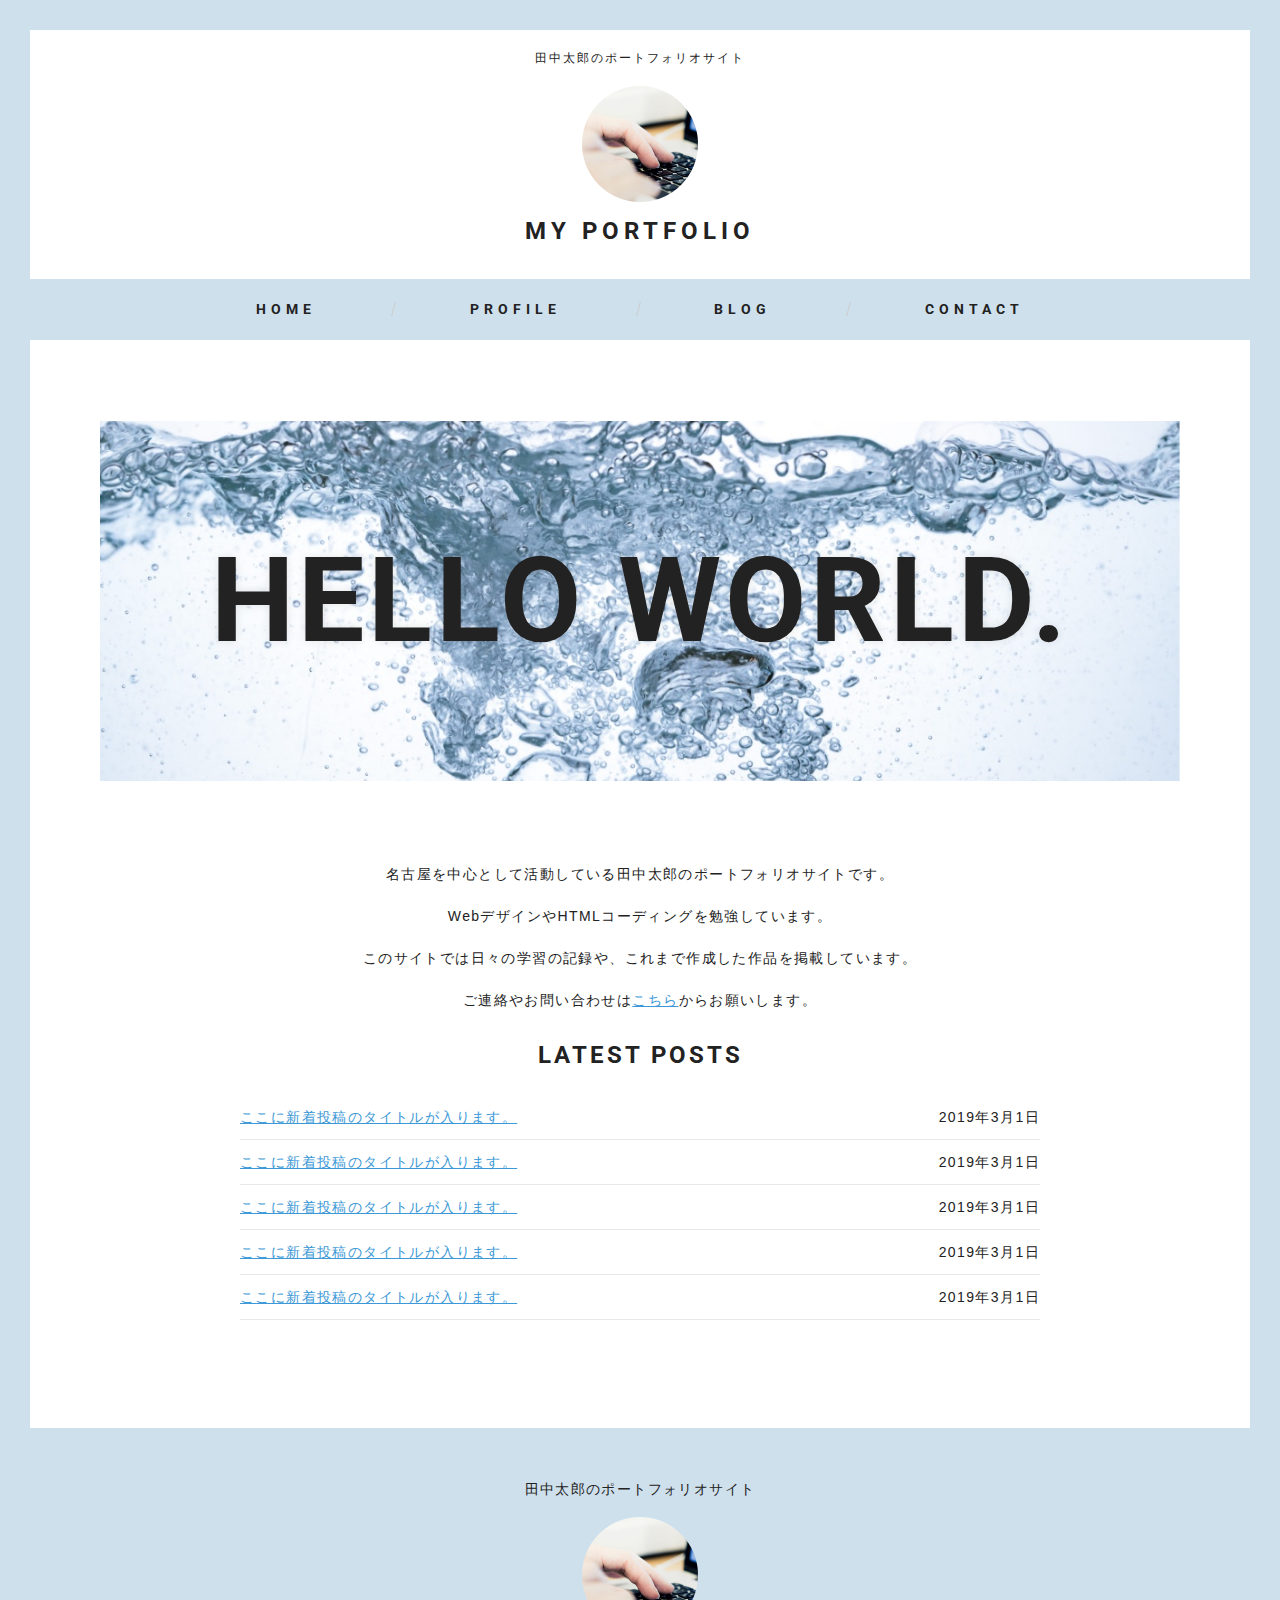
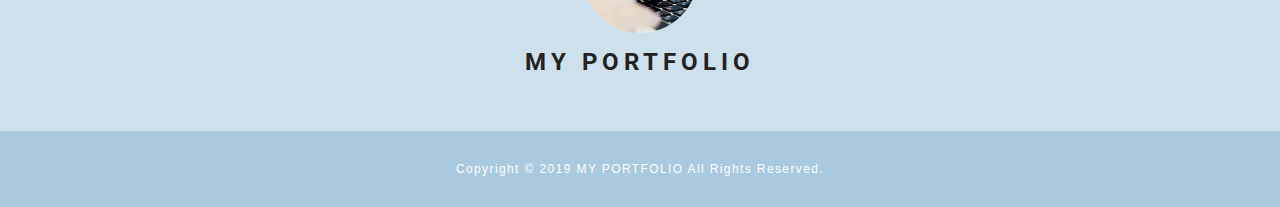
<file: html/index.html>
<!DOCTYPE html>
<html>
<head>
    <meta charset="UTF-8">
    <meta name="viewport" content="width=device-width">
    <title>MY PORTFOLIO - 田中太郎のポートフォリオサイト</title>
    <link href="./style.css" rel="stylesheet"/>
</head>
<body>
<!-- ▼ ヘッダー : 開始-->
<header class="l-header">
    <div class="c-header-description">田中太郎のポートフォリオサイト</div>
    <a class="c-logo" href="./">
        <div class="c-logo__image">
            <img src="./images/logo.png" alt="MY PORTFOLIO">
        </div>
        <div class="c-logo__text">MY PORTFOLIO</div>
    </a>
    <div class="c-global-nav">
        <ul>
            <li>
                <a href="./">HOME</a>
            </li>
            <li>
                <a href="./profile/">PROFILE</a>
            </li>
            <li>
                <a href="./blog/">BLOG</a>
            </li>
            <li>
                <a href="./contact/">CONTACT</a>
            </li>
        </ul>
    </div>
</header>
<!-- ▲ ヘッダー : 終了-->
<!-- ▼ コンテンツ : 開始-->
<div class="l-wrapper">
    <div class="l-main">
        <div class="c-front-visual">
            <div class="c-front-visual__text">HELLO WORLD.</div>
        </div>
        <div class="l-container is-sm">
            <div class="c-front-text">
                <p>
                    名古屋を中心として活動している田中太郎のポートフォリオサイトです。<br>
                    WebデザインやHTMLコーディングを勉強しています。<br>
                    このサイトでは日々の学習の記録や、これまで作成した作品を掲載しています。<br>
                    ご連絡やお問い合わせは<a href="./contact/">こちら</a>からお願いします。
                </p>
                <h2 class="c-post-list__title">LATEST POSTS</h2>
                <ul class="wp-block-latest-posts has-dates">
                    <li><a href="#">ここに新着投稿のタイトルが入ります。</a><time class="wp-block-latest-posts__post-date">2019年3月1日</time></li>
                    <li><a href="#">ここに新着投稿のタイトルが入ります。</a><time class="wp-block-latest-posts__post-date">2019年3月1日</time></li>
                    <li><a href="#">ここに新着投稿のタイトルが入ります。</a><time class="wp-block-latest-posts__post-date">2019年3月1日</time></li>
                    <li><a href="#">ここに新着投稿のタイトルが入ります。</a><time class="wp-block-latest-posts__post-date">2019年3月1日</time></li>
                    <li><a href="#">ここに新着投稿のタイトルが入ります。</a><time class="wp-block-latest-posts__post-date">2019年3月1日</time></li>
                </ul>
            </div>
		</div>
	</div>
</div>
	<!-- ▲ コンテンツ : 終了-->
<!-- ▼ フッター : 開始-->
<footer class="l-footer">
    <div class="l-container">
        <p class="c-footer-description">田中太郎のポートフォリオサイト</p>
        <a class="c-logo is-white" href="./">
            <div class="c-logo__image">
                <img src="./images/logo.png" alt="" width="116"/>
            </div>
            <div class="c-logo__text">MY PORTFOLIO</div>
        </a>
    </div>
</footer>
<div class="c-copyright">
    <p>Copyright © 2019 MY PORTFOLIO All Rights Reserved.</p>
</div>
<!-- ▲ フッター : 終了-->
</body>
</html>
</file>
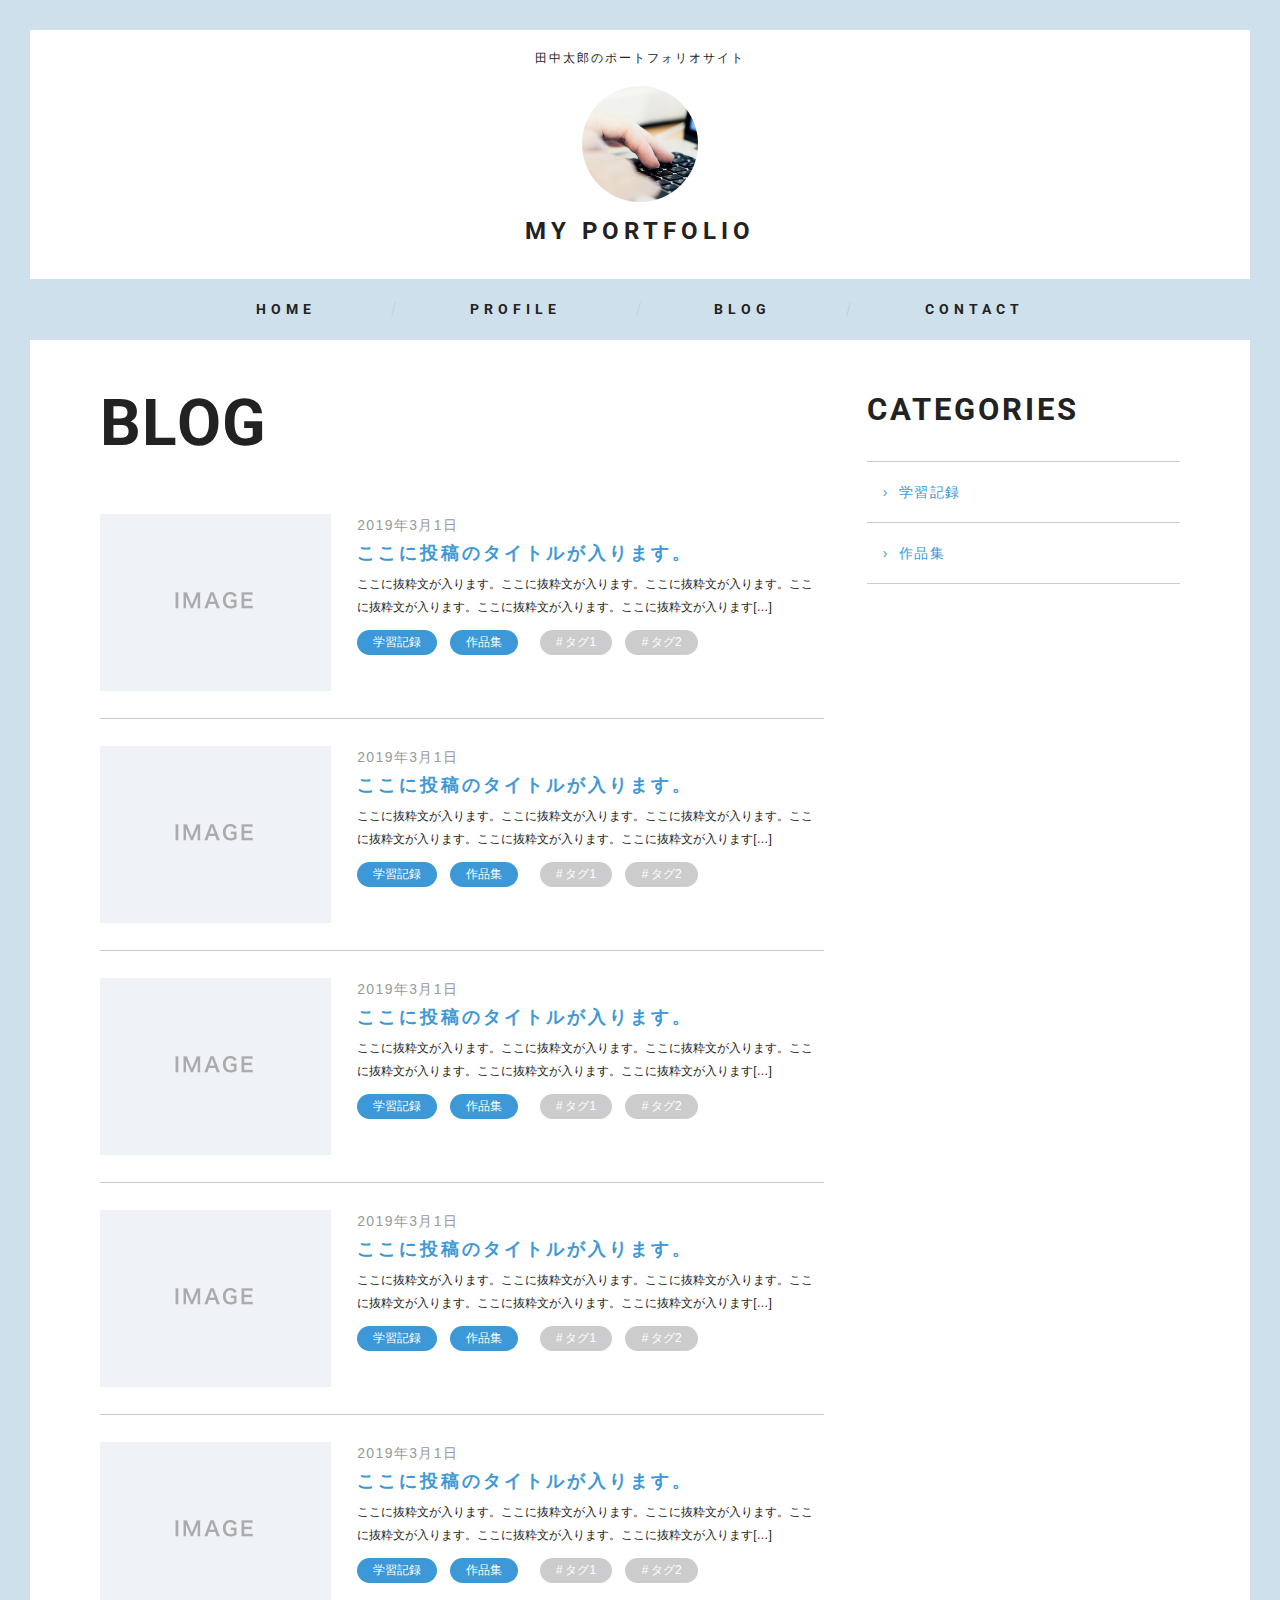
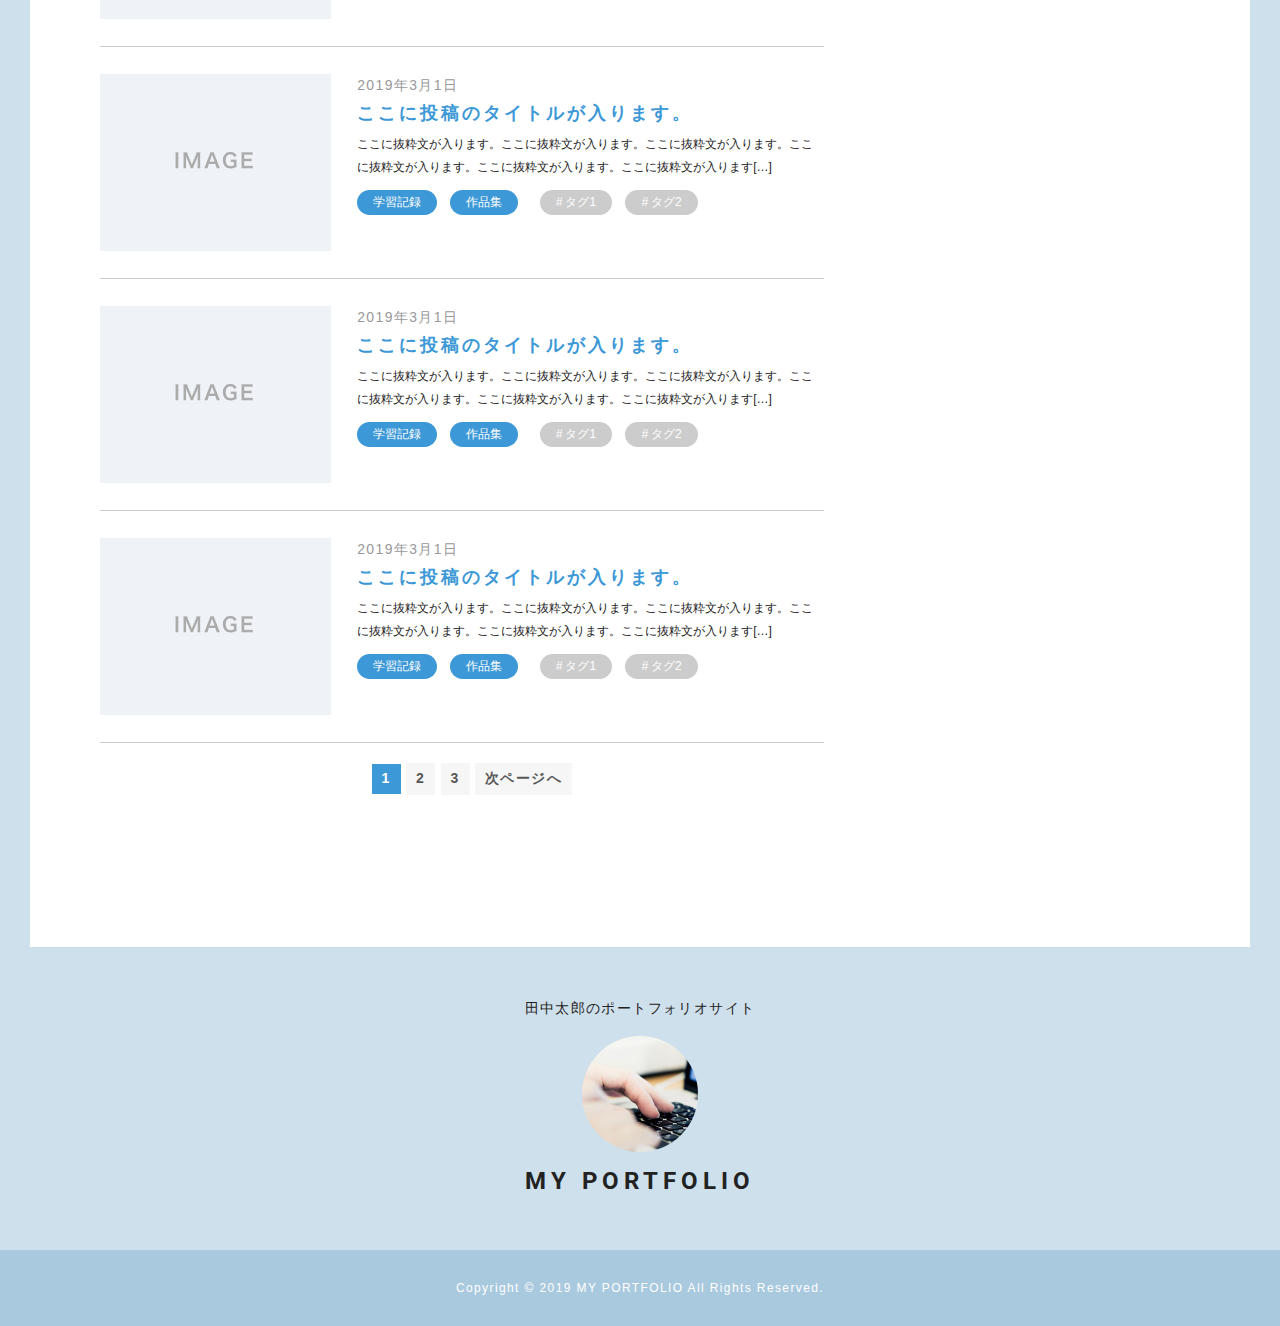
<file: html/blog/index.html>
<!DOCTYPE html>
<html>
<head>
    <meta charset="UTF-8">
    <meta name="viewport" content="width=device-width">
    <title>BLOG - MY PORTFOLIO</title>
    <link href="../style.css" rel="stylesheet"/>
</head>
<body>
<!-- ▼ ヘッダー : 開始-->
<header class="l-header">
    <div class="c-header-description">田中太郎のポートフォリオサイト</div>
    <a class="c-logo" href="../">
        <div class="c-logo__image">
            <img src="../images/logo.png" alt="MY PORTFOLIO">
        </div>
        <div class="c-logo__text">MY PORTFOLIO</div>
    </a>
    <div class="c-global-nav">
        <ul>
            <li>
                <a href="../">HOME</a>
            </li>
            <li>
                <a href="../profile/">PROFILE</a>
            </li>
            <li>
                <a href="../blog/">BLOG</a>
            </li>
            <li>
                <a href="../contact/">CONTACT</a>
            </li>
        </ul>
    </div>
</header>
<!-- ▲ ヘッダー : 終了-->
<!-- ▼ コンテンツ : 開始-->
<div class="l-wrapper">
    <div class="l-main">
        <div class="l-container is-flex">
            <div class="l-contents">
                <h1 class="archive-title">BLOG</h1>
                <div class="c-post-archive">
                    <!-- ▼ 投稿 : 開始-->
                    <article class="hentry">
                        <div class="hentry-thumbnail">
                            <a href="../blog/01/">
                                <img src="../images/img-default.png" alt="">
                            </a>
                        </div>
                        <div class="hentry-content">
                            <header class="entry-header">
                                <div class="entry-meta">
                                    <a href="../blog/01/">
                                        <time class="entry-date published">
                                            2019年3月1日
                                        </time>
                                    </a>
                                </div>
                                <h2 class="entry-title">
                                    <a href="../blog/01/">
                                        ここに投稿のタイトルが入ります。
                                    </a>
                                </h2>
                            </header>
                            <div class="entry-content">
                                <p>ここに抜粋文が入ります。ここに抜粋文が入ります。ここに抜粋文が入ります。ここに抜粋文が入ります。ここに抜粋文が入ります。ここに抜粋文が入ります[…]</p>
                            </div>
                            <footer class="entry-footer">
                                <span class="cat-tags-links">
                                    <span class="cat-links">
                                        <a href="#" rel="category">学習記録</a>
                                        <a href="#" rel="category">作品集</a>
                                    </span>
                                    <span class="tags-links">
                                        <a href="#" rel="tag">タグ1</a>
                                        <a href="#" rel="tag">タグ2</a>
                                    </span>
                                </span>
                            </footer>
                        </div>
                    </article>
                    <!-- ▲ 投稿 : 終了-->
                    <!-- ▼ 投稿 : 開始-->
                    <article class="hentry">
                        <div class="hentry-thumbnail">
                            <a href="../blog/01/">
                                <img src="../images/img-default.png" alt="">
                            </a>
                        </div>
                        <div class="hentry-content">
                            <header class="entry-header">
                                <div class="entry-meta">
                                    <a href="../blog/01/">
                                        <time class="entry-date published">
                                            2019年3月1日
                                        </time>
                                    </a>
                                </div>
                                <h2 class="entry-title">
                                    <a href="../blog/01/">
                                        ここに投稿のタイトルが入ります。
                                    </a>
                                </h2>
                            </header>
                            <div class="entry-content">
                                <p>ここに抜粋文が入ります。ここに抜粋文が入ります。ここに抜粋文が入ります。ここに抜粋文が入ります。ここに抜粋文が入ります。ここに抜粋文が入ります[…]</p>
                            </div>
                            <footer class="entry-footer">
                                <span class="cat-tags-links">
                                    <span class="cat-links">
                                        <a href="#" rel="category">学習記録</a>
                                        <a href="#" rel="category">作品集</a>
                                    </span>
                                    <span class="tags-links">
                                        <a href="#" rel="tag">タグ1</a>
                                        <a href="#" rel="tag">タグ2</a>
                                    </span>
                                </span>
                            </footer>
                        </div>
                    </article>
                    <!-- ▲ 投稿 : 終了-->
                    <!-- ▼ 投稿 : 開始-->
                    <article class="hentry">
                        <div class="hentry-thumbnail">
                            <a href="../blog/01/">
                                <img src="../images/img-default.png" alt="">
                            </a>
                        </div>
                        <div class="hentry-content">
                            <header class="entry-header">
                                <div class="entry-meta">
                                    <a href="../blog/01/">
                                        <time class="entry-date published">
                                            2019年3月1日
                                        </time>
                                    </a>
                                </div>
                                <h2 class="entry-title">
                                    <a href="../blog/01/">
                                        ここに投稿のタイトルが入ります。
                                    </a>
                                </h2>
                            </header>
                            <div class="entry-content">
                                <p>ここに抜粋文が入ります。ここに抜粋文が入ります。ここに抜粋文が入ります。ここに抜粋文が入ります。ここに抜粋文が入ります。ここに抜粋文が入ります[…]</p>
                            </div>
                            <footer class="entry-footer">
                                <span class="cat-tags-links">
                                    <span class="cat-links">
                                        <a href="#" rel="category">学習記録</a>
                                        <a href="#" rel="category">作品集</a>
                                    </span>
                                    <span class="tags-links">
                                        <a href="#" rel="tag">タグ1</a>
                                        <a href="#" rel="tag">タグ2</a>
                                    </span>
                                </span>
                            </footer>
                        </div>
                    </article>
                    <!-- ▲ 投稿 : 終了-->
                    <!-- ▼ 投稿 : 開始-->
                    <article class="hentry">
                        <div class="hentry-thumbnail">
                            <a href="../blog/01/">
                                <img src="../images/img-default.png" alt="">
                            </a>
                        </div>
                        <div class="hentry-content">
                            <header class="entry-header">
                                <div class="entry-meta">
                                    <a href="../blog/01/">
                                        <time class="entry-date published">
                                            2019年3月1日
                                        </time>
                                    </a>
                                </div>
                                <h2 class="entry-title">
                                    <a href="../blog/01/">
                                        ここに投稿のタイトルが入ります。
                                    </a>
                                </h2>
                            </header>
                            <div class="entry-content">
                                <p>ここに抜粋文が入ります。ここに抜粋文が入ります。ここに抜粋文が入ります。ここに抜粋文が入ります。ここに抜粋文が入ります。ここに抜粋文が入ります[…]</p>
                            </div>
                            <footer class="entry-footer">
                                <span class="cat-tags-links">
                                    <span class="cat-links">
                                        <a href="#" rel="category">学習記録</a>
                                        <a href="#" rel="category">作品集</a>
                                    </span>
                                    <span class="tags-links">
                                        <a href="#" rel="tag">タグ1</a>
                                        <a href="#" rel="tag">タグ2</a>
                                    </span>
                                </span>
                            </footer>
                        </div>
                    </article>
                    <!-- ▲ 投稿 : 終了-->
                    <!-- ▼ 投稿 : 開始-->
                    <article class="hentry">
                        <div class="hentry-thumbnail">
                            <a href="../blog/01/">
                                <img src="../images/img-default.png" alt="">
                            </a>
                        </div>
                        <div class="hentry-content">
                            <header class="entry-header">
                                <div class="entry-meta">
                                    <a href="../blog/01/">
                                        <time class="entry-date published">
                                            2019年3月1日
                                        </time>
                                    </a>
                                </div>
                                <h2 class="entry-title">
                                    <a href="../blog/01/">
                                        ここに投稿のタイトルが入ります。
                                    </a>
                                </h2>
                            </header>
                            <div class="entry-content">
                                <p>ここに抜粋文が入ります。ここに抜粋文が入ります。ここに抜粋文が入ります。ここに抜粋文が入ります。ここに抜粋文が入ります。ここに抜粋文が入ります[…]</p>
                            </div>
                            <footer class="entry-footer">
                                <span class="cat-tags-links">
                                    <span class="cat-links">
                                        <a href="#" rel="category">学習記録</a>
                                        <a href="#" rel="category">作品集</a>
                                    </span>
                                    <span class="tags-links">
                                        <a href="#" rel="tag">タグ1</a>
                                        <a href="#" rel="tag">タグ2</a>
                                    </span>
                                </span>
                            </footer>
                        </div>
                    </article>
                    <!-- ▲ 投稿 : 終了-->
                    <!-- ▼ 投稿 : 開始-->
                    <article class="hentry">
                        <div class="hentry-thumbnail">
                            <a href="../blog/01/">
                                <img src="../images/img-default.png" alt="">
                            </a>
                        </div>
                        <div class="hentry-content">
                            <header class="entry-header">
                                <div class="entry-meta">
                                    <a href="../blog/01/">
                                        <time class="entry-date published">
                                            2019年3月1日
                                        </time>
                                    </a>
                                </div>
                                <h2 class="entry-title">
                                    <a href="../blog/01/">
                                        ここに投稿のタイトルが入ります。
                                    </a>
                                </h2>
                            </header>
                            <div class="entry-content">
                                <p>ここに抜粋文が入ります。ここに抜粋文が入ります。ここに抜粋文が入ります。ここに抜粋文が入ります。ここに抜粋文が入ります。ここに抜粋文が入ります[…]</p>
                            </div>
                            <footer class="entry-footer">
                                <span class="cat-tags-links">
                                    <span class="cat-links">
                                        <a href="#" rel="category">学習記録</a>
                                        <a href="#" rel="category">作品集</a>
                                    </span>
                                    <span class="tags-links">
                                        <a href="#" rel="tag">タグ1</a>
                                        <a href="#" rel="tag">タグ2</a>
                                    </span>
                                </span>
                            </footer>
                        </div>
                    </article>
                    <!-- ▲ 投稿 : 終了-->
                    <!-- ▼ 投稿 : 開始-->
                    <article class="hentry">
                        <div class="hentry-thumbnail">
                            <a href="../blog/01/">
                                <img src="../images/img-default.png" alt="">
                            </a>
                        </div>
                        <div class="hentry-content">
                            <header class="entry-header">
                                <div class="entry-meta">
                                    <a href="../blog/01/">
                                        <time class="entry-date published">
                                            2019年3月1日
                                        </time>
                                    </a>
                                </div>
                                <h2 class="entry-title">
                                    <a href="../blog/01/">
                                        ここに投稿のタイトルが入ります。
                                    </a>
                                </h2>
                            </header>
                            <div class="entry-content">
                                <p>ここに抜粋文が入ります。ここに抜粋文が入ります。ここに抜粋文が入ります。ここに抜粋文が入ります。ここに抜粋文が入ります。ここに抜粋文が入ります[…]</p>
                            </div>
                            <footer class="entry-footer">
                                <span class="cat-tags-links">
                                    <span class="cat-links">
                                        <a href="#" rel="category">学習記録</a>
                                        <a href="#" rel="category">作品集</a>
                                    </span>
                                    <span class="tags-links">
                                        <a href="#" rel="tag">タグ1</a>
                                        <a href="#" rel="tag">タグ2</a>
                                    </span>
                                </span>
                            </footer>
                        </div>
                    </article>
                    <!-- ▲ 投稿 : 終了-->
                    <!-- ▼ 投稿 : 開始-->
                    <article class="hentry">
                        <div class="hentry-thumbnail">
                            <a href="../blog/01/">
                                <img src="../images/img-default.png" alt="">
                            </a>
                        </div>
                        <div class="hentry-content">
                            <header class="entry-header">
                                <div class="entry-meta">
                                    <a href="../blog/01/">
                                        <time class="entry-date published">
                                            2019年3月1日
                                        </time>
                                    </a>
                                </div>
                                <h2 class="entry-title">
                                    <a href="../blog/01/">
                                        ここに投稿のタイトルが入ります。
                                    </a>
                                </h2>
                            </header>
                            <div class="entry-content">
                                <p>ここに抜粋文が入ります。ここに抜粋文が入ります。ここに抜粋文が入ります。ここに抜粋文が入ります。ここに抜粋文が入ります。ここに抜粋文が入ります[…]</p>
                            </div>
                            <footer class="entry-footer">
                                <span class="cat-tags-links">
                                    <span class="cat-links">
                                        <a href="#" rel="category">学習記録</a>
                                        <a href="#" rel="category">作品集</a>
                                    </span>
                                    <span class="tags-links">
                                        <a href="#" rel="tag">タグ1</a>
                                        <a href="#" rel="tag">タグ2</a>
                                    </span>
                                </span>
                            </footer>
                        </div>
                    </article>
                    <!-- ▲ 投稿 : 終了-->
                    <!--▼ ページネーション : 開始-->
                    <nav class="navigation pagination" role="navigation">
                        <h2 class="screen-reader-text">投稿ナビゲーション</h2>
                        <div class="nav-links">
                            <span class='page-numbers current'>1</span>
                            <a class='page-numbers' href='#'>2</a>
                            <a class='page-numbers' href='#'>3</a>
                            <a class="next page-numbers" href="#">次ページへ</a>
                        </div>
                    </nav>
                    <!--▲ ページネーション : 終了-->
                </div>
            </div>
            <!-- ▼ サイドバー : 開始-->
            <div class="l-aside">
                <div class="c-widget">
                    <h2 class="c-widget__title">CATEGORIES</h2>
                    <ul>
                        <li>
                            <a href="#">学習記録</a>
                        </li>
                        <li>
                            <a href="#">作品集</a>
                        </li>
                    </ul>
                </div>
            </div>
            <!--▲ サイドバー : 終了-->
        </div>
    </div>
</div>
<!-- ▲ コンテンツ : 終了-->

<!-- ▼ フッター : 開始-->
<footer class="l-footer">
    <div class="l-container">
        <p class="c-footer-description">田中太郎のポートフォリオサイト</p>
        <a class="c-logo is-white" href="../">
            <div class="c-logo__image">
                <img src="../images/logo.png" alt="MY PORTFOLIO">
            </div>
            <div class="c-logo__text">MY PORTFOLIO</div>
        </a>
    </div>
</footer>
<div class="c-copyright">
    <p>Copyright © 2019 MY PORTFOLIO All Rights Reserved.</p>
</div>
<!-- ▲ フッター : 終了-->
</body>
</html>
</file>
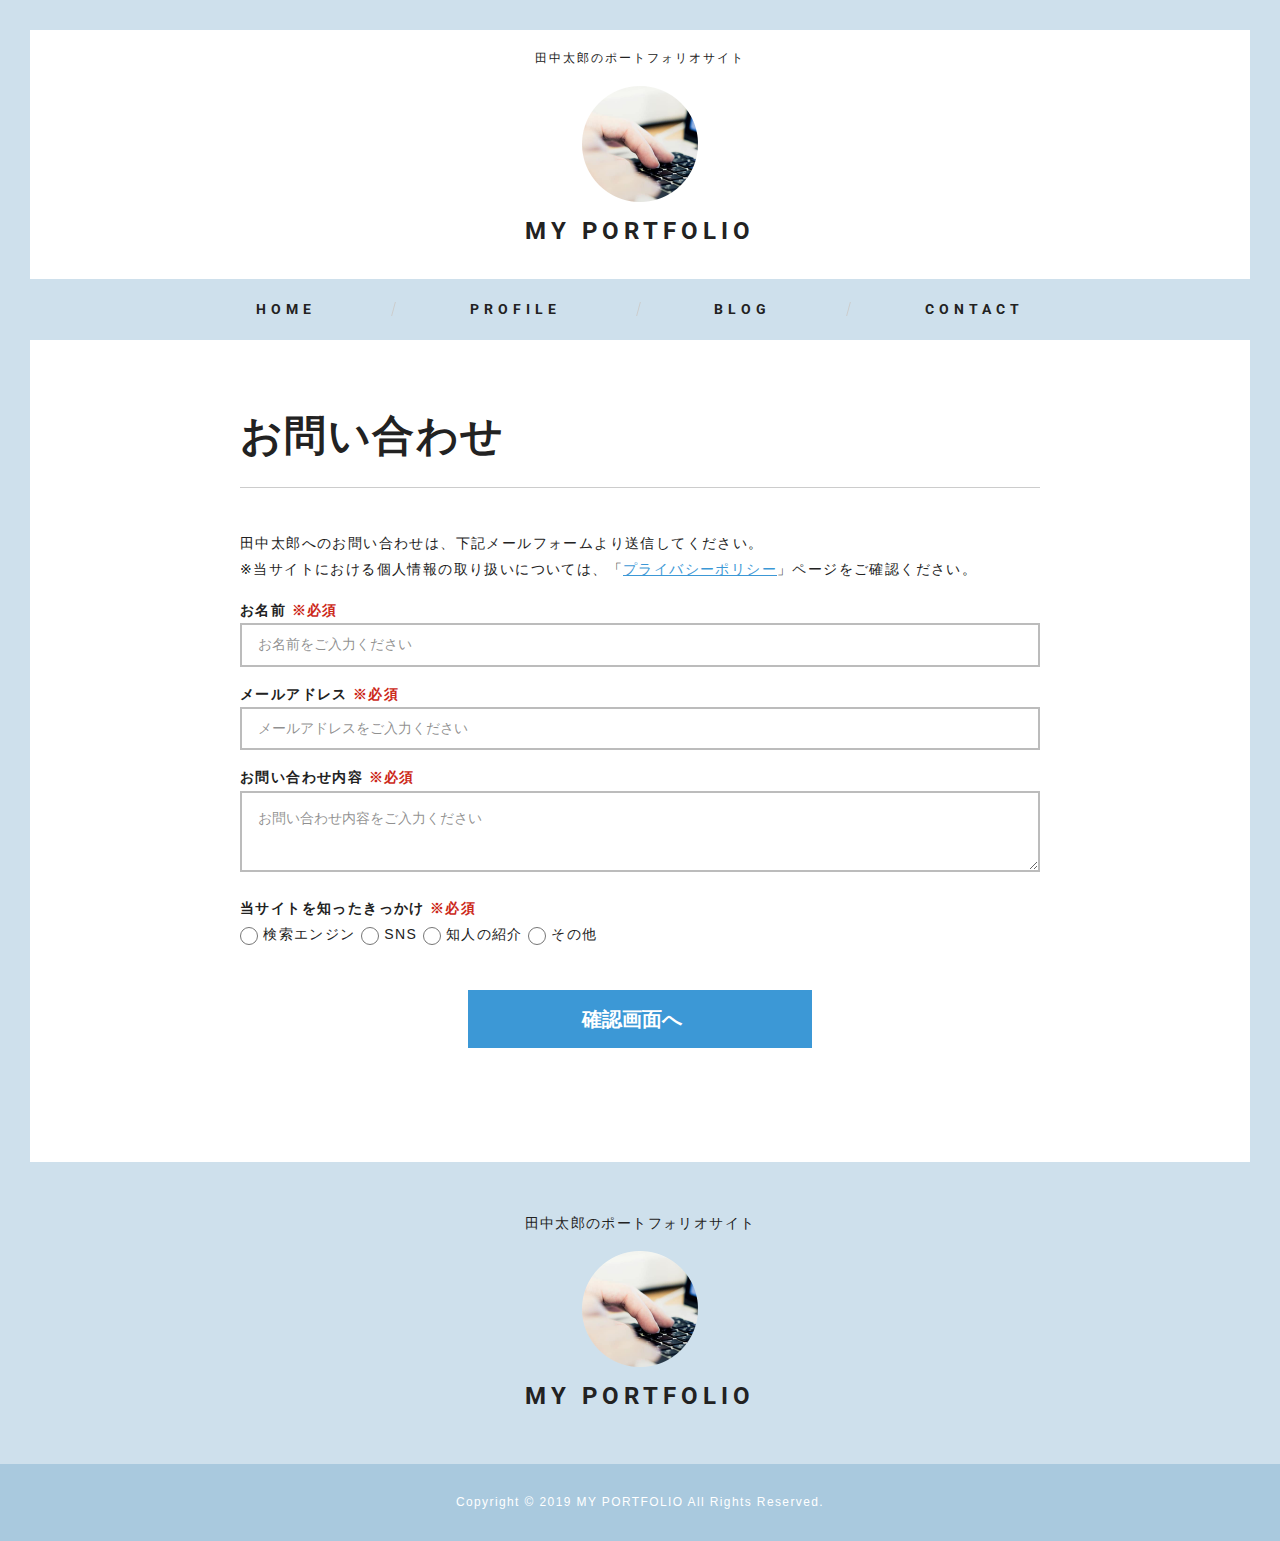
<file: html/contact/index.html>
<!DOCTYPE html>
<html>
<head>
    <meta charset="UTF-8">
    <meta name="viewport" content="width=device-width">
    <title>お問い合わせ - MY PORTFOLIO</title>
    <link href="../style.css" rel="stylesheet"/>
</head>
<body>
<!-- ▼ ヘッダー : 開始-->
<header class="l-header">
    <div class="c-header-description">田中太郎のポートフォリオサイト</div>
    <a class="c-logo" href="../">
        <div class="c-logo__image">
            <img src="../images/logo.png" alt="MY PORTFOLIO">
        </div>
        <div class="c-logo__text">MY PORTFOLIO</div>
    </a>
    <div class="c-global-nav">
        <ul>
            <li>
                <a href="../">HOME</a>
            </li>
            <li>
                <a href="../profile/">PROFILE</a>
            </li>
            <li>
                <a href="../blog/">BLOG</a>
            </li>
            <li>
                <a href="../contact/">CONTACT</a>
            </li>
        </ul>
    </div>
</header>
<!-- ▲ ヘッダー : 終了-->

<!-- ▼ コンテンツ : 開始-->
<div class="l-wrapper">
    <div class="l-main">
        <div class="l-container is-sm">
            <h1 class="c-post__title">お問い合わせ</h1>
            <div class="entry-content">
                <!-- ▼ メールフォーム : 開始-->
                <p>田中太郎へのお問い合わせは、下記メールフォームより送信してください。<br>
                    ※当サイトにおける個人情報の取り扱いについては、「<a href="../privacy-policy/">プライバシーポリシー</a>」ページをご確認ください。</p>
                <p><strong>お名前 <span class="is-required">※必須</span></strong><br>
                <input name="name" type="text" placeholder="お名前をご入力ください"></p>
                <p><strong>メールアドレス <span class="is-required">※必須</span></strong><br>
                <input name="email" type="email" placeholder="メールアドレスをご入力ください"></p>
                <p><strong>お問い合わせ内容 <span class="is-required">※必須</span></strong><br>
                <textarea name="message" placeholder="お問い合わせ内容をご入力ください"></textarea></p>
                <p><strong>当サイトを知ったきっかけ <span class="is-required">※必須</span></strong><br>
                    <label><input type="radio" name="where" value="検索エンジン"> 検索エンジン</label>
                    <label><input type="radio" name="where" value="SNS"> SNS</label>
                    <label><input type="radio" name="where" value="知人の紹介"> 知人の紹介</label>
                    <label><input type="radio" name="where" value="その他"> その他</label></p>
                <p>
                    <input type="submit" class="c-button" value="確認画面へ">
                </p>
                <!-- ▲ メールフォーム : 終了-->
            </div>
        </div>
    </div>
</div>
<!-- ▲ コンテンツ : 終了-->

<!-- ▼ フッター : 開始-->
<footer class="l-footer">
    <div class="l-container">
        <p class="c-footer-description">田中太郎のポートフォリオサイト</p>
        <a class="c-logo is-white" href="../">
            <div class="c-logo__image">
                <img src="../images/logo.png" alt="MY PORTFOLIO">
            </div>
            <div class="c-logo__text">MY PORTFOLIO</div>
        </a>
    </div>
</footer>
<div class="c-copyright">
    <p>Copyright © 2019 MY PORTFOLIO All Rights Reserved.</p>
</div>
<!-- ▲ フッター : 終了-->
</body>
</html>
</file>
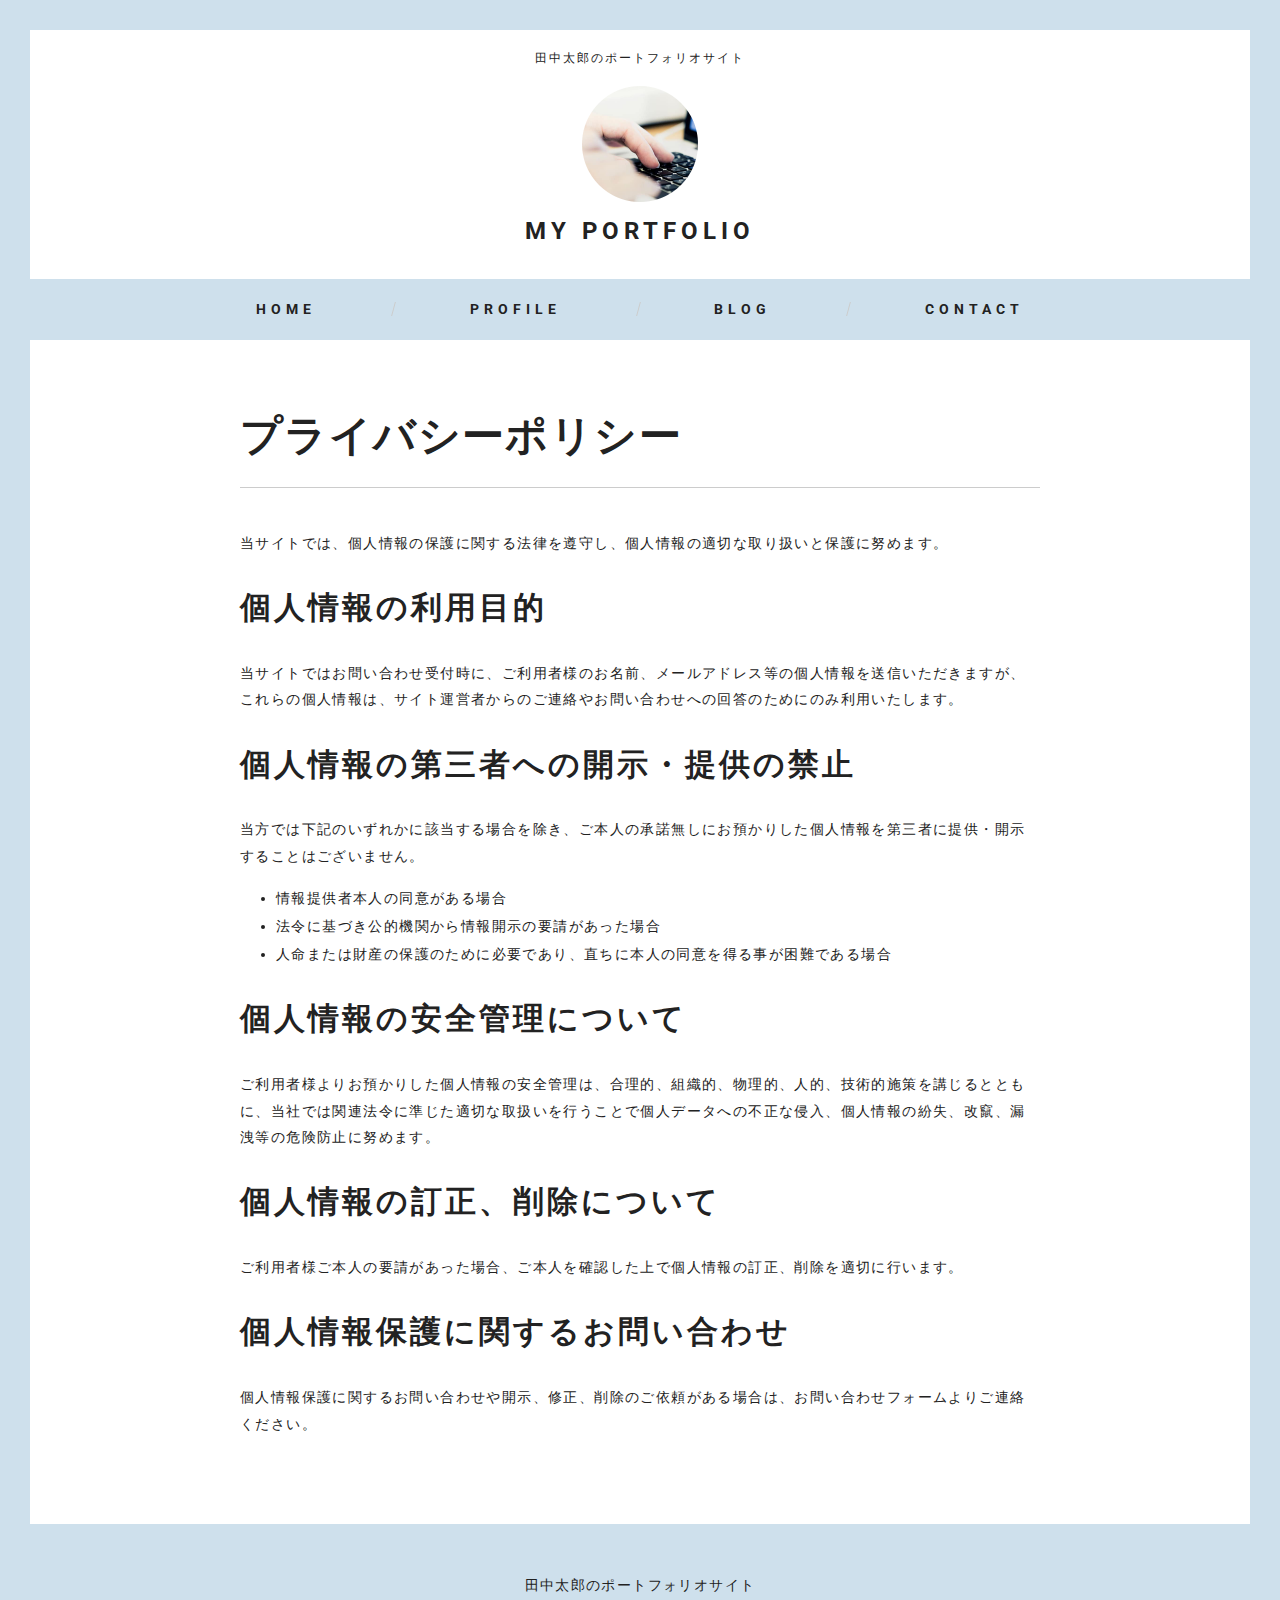
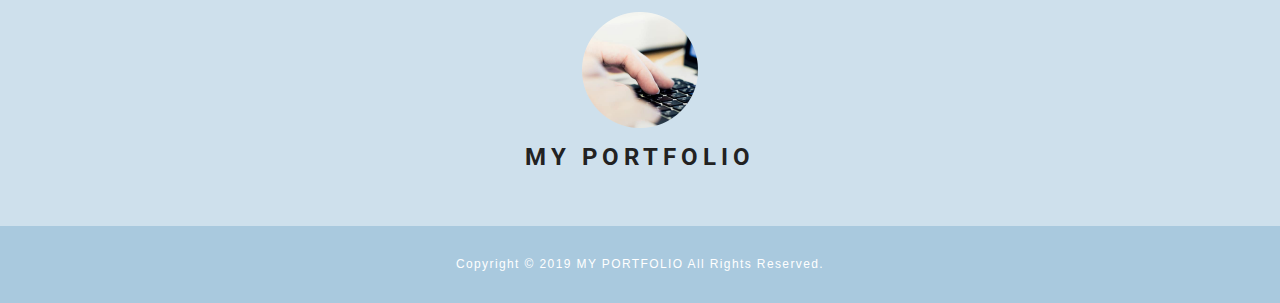
<file: html/privacy-policy/index.html>
<!DOCTYPE html>
<html>
<head>
    <meta charset="UTF-8">
    <meta name="viewport" content="width=device-width">
    <title>プライバシーポリシー - MY PORTFOLIO</title>
    <link href="../style.css" rel="stylesheet"/>
</head>
<body>
<!-- ▼ ヘッダー : 開始-->
<header class="l-header">
    <div class="c-header-description">田中太郎のポートフォリオサイト</div>
    <a class="c-logo" href="../">
        <div class="c-logo__image">
            <img src="../images/logo.png" alt="MY PORTFOLIO">
        </div>
        <div class="c-logo__text">MY PORTFOLIO</div>
    </a>
    <div class="c-global-nav">
        <ul>
            <li>
                <a href="../">HOME</a>
            </li>
            <li>
                <a href="../profile/">PROFILE</a>
            </li>
            <li>
                <a href="../blog/">BLOG</a>
            </li>
            <li>
                <a href="../contact/">CONTACT</a>
            </li>
        </ul>
    </div>
</header>
<!-- ▲ ヘッダー : 終了-->
<!-- ▼ コンテンツ : 開始-->
<div class="l-wrapper">
    <div class="l-main">
        <div class="l-container is-sm">
            <article>
                <h1 class="c-post__title">
                    プライバシーポリシー
                </h1>
                <div class="entry-content">
                    <p>当サイトでは、個人情報の保護に関する法律を遵守し、個人情報の適切な取り扱いと保護に努めます。</p>
                    <h2>個人情報の利用目的</h2>
                    <p>当サイトではお問い合わせ受付時に、ご利用者様のお名前、メールアドレス等の個人情報を送信いただきますが、これらの個人情報は、サイト運営者からのご連絡やお問い合わせへの回答のためにのみ利用いたします。</p>
                    <h2>個人情報の第三者への開示・提供の禁止</h2>
                    <p>当方では下記のいずれかに該当する場合を除き、ご本人の承諾無しにお預かりした個人情報を第三者に提供・開示することはございません。</p>
                    <ul>
                        <li>情報提供者本人の同意がある場合</li>
                        <li>法令に基づき公的機関から情報開示の要請があった場合</li>
                        <li>人命または財産の保護のために必要であり、直ちに本人の同意を得る事が困難である場合</li>
                    </ul>
                    <h2>個人情報の安全管理について</h2>
                    <p>ご利用者様よりお預かりした個人情報の安全管理は、合理的、組織的、物理的、人的、技術的施策を講じるとともに、当社では関連法令に準じた適切な取扱いを行うことで個人データへの不正な侵入、個人情報の紛失、改竄、漏洩等の危険防止に努めます。</p>
                    <h2>個人情報の訂正、削除について</h2>
                    <p>ご利用者様ご本人の要請があった場合、ご本人を確認した上で個人情報の訂正、削除を適切に行います。</p>
                    <h2>個人情報保護に関するお問い合わせ</h2>
                    <p>個人情報保護に関するお問い合わせや開示、修正、削除のご依頼がある場合は、お問い合わせフォームよりご連絡ください。</p>
                </div>
            </article>
        </div>
    </div>
</div>
<!-- ▲ コンテンツ : 終了-->
<!-- ▼ フッター : 開始-->
<footer class="l-footer">
    <div class="l-container">
        <p class="c-footer-description">田中太郎のポートフォリオサイト</p>
        <a class="c-logo is-white" href="/">
            <div class="c-logo__image">
                <img src="../images/logo.png" alt="MY PORTFOLIO">
            </div>
            <div class="c-logo__text">MY PORTFOLIO</div>
        </a>
    </div>
</footer>
<div class="c-copyright">
    <p>Copyright © 2019 MY PORTFOLIO All Rights Reserved.</p>
</div>
<!-- ▲ フッター : 終了-->
</body>
</html>
</file>
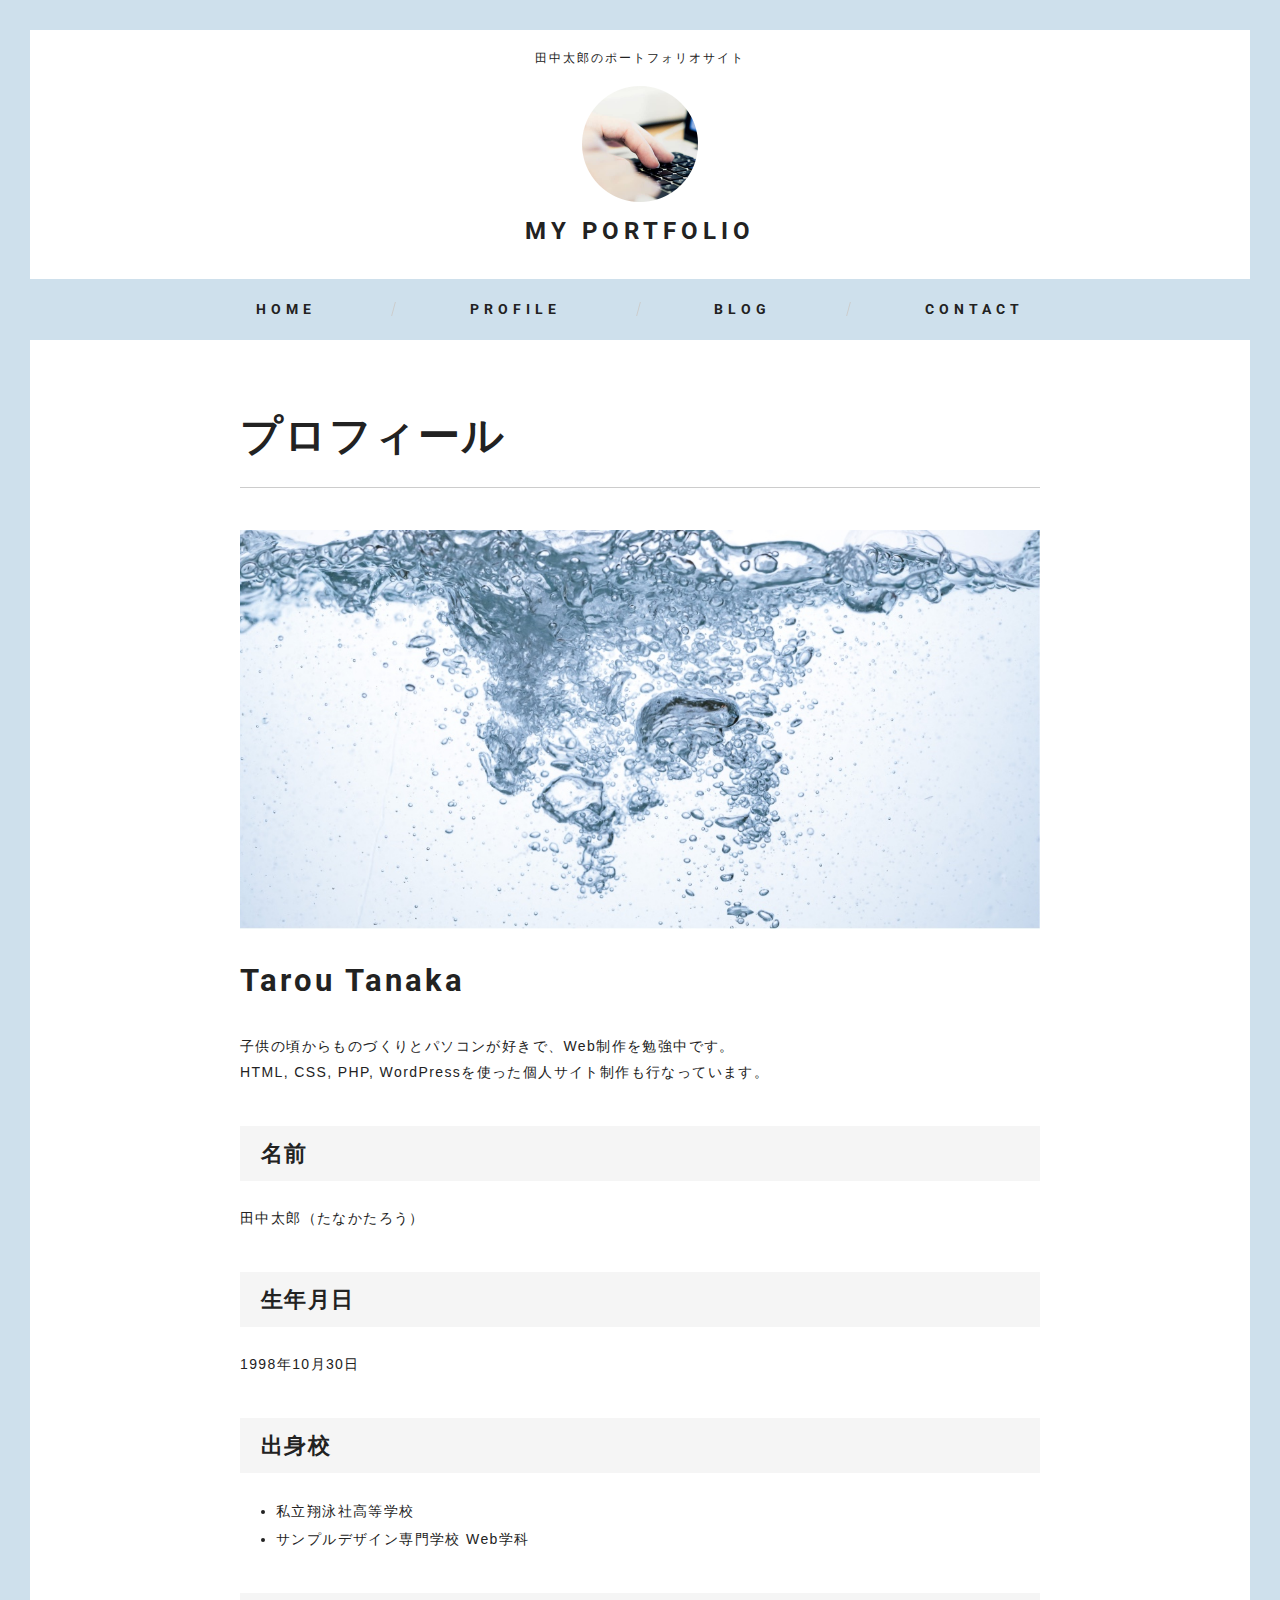
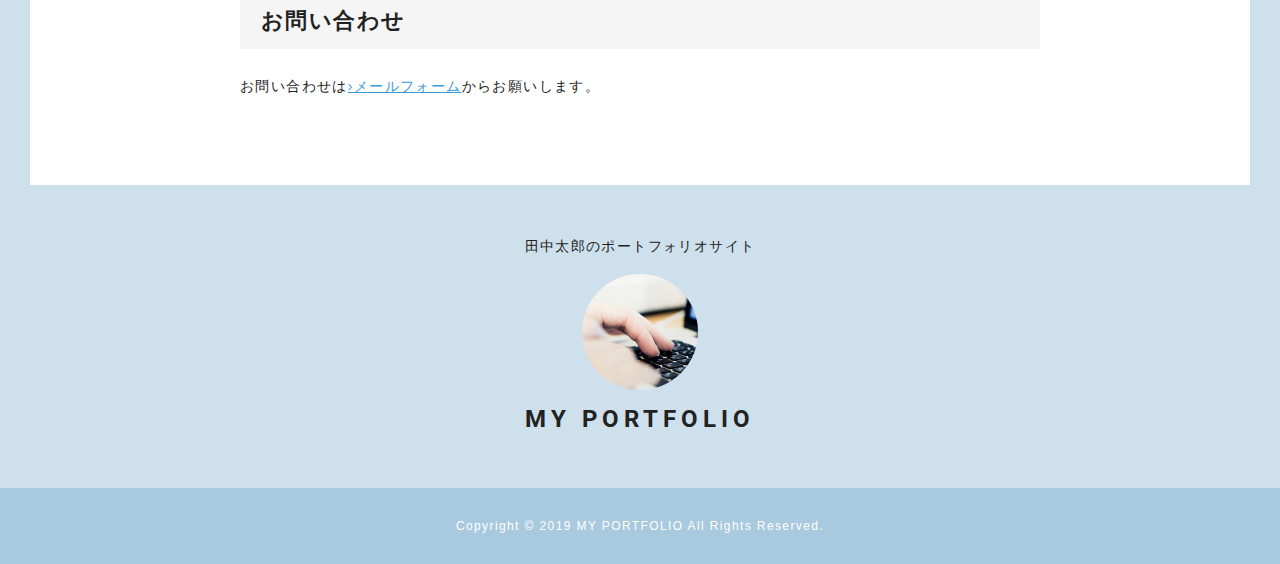
<file: html/profile/index.html>
<!DOCTYPE html>
<html>
<head>
    <meta charset="UTF-8">
    <meta name="viewport" content="width=device-width">
    <title>PROFILE - MY PORTFOLIO</title>
    <link href="../style.css" rel="stylesheet"/>
</head>
<body>
<!-- ▼ ヘッダー : 開始-->
<header class="l-header">
    <div class="c-header-description">田中太郎のポートフォリオサイト</div>
    <a class="c-logo" href="../">
        <div class="c-logo__image">
            <img src="../images/logo.png" alt="MY PORTFOLIO">
        </div>
        <div class="c-logo__text">MY PORTFOLIO</div>
    </a>
    <div class="c-global-nav">
        <ul>
            <li>
                <a href="../">HOME</a>
            </li>
            <li>
                <a href="../profile/">PROFILE</a>
            </li>
            <li>
                <a href="../blog/">BLOG</a>
            </li>
            <li>
                <a href="../contact/">CONTACT</a>
            </li>
        </ul>
    </div>
</header>
<!-- ▲ ヘッダー : 終了-->
<!-- ▼ コンテンツ : 開始-->
<div class="l-wrapper">
    <div class="l-main">
        <div class="l-container is-sm">
            <article>
                <h1 class="c-post__title">
                    プロフィール
                </h1>
                <div class="entry-content">
                    <img src="../images/img-visual.jpg" alt="">
                    <h2>Tarou Tanaka</h2>
                    <p>
                        子供の頃からものづくりとパソコンが好きで、Web制作を勉強中です。<br>
                        HTML, CSS, PHP, WordPressを使った個人サイト制作も行なっています。
                    </p>
                    <h3>名前</h3>
                    <p>田中太郎（たなかたろう）</p>
                    <h3>生年月日</h3>
                    <p>1998年10月30日</p>
                    <h3>出身校</h3>
                    <ul>
                        <li>私立翔泳社高等学校</li>
                        <li>サンプルデザイン専門学校 Web学科</li>
                    </ul>
                    <h3>お問い合わせ</h3>
                    <p>
                        お問い合わせは<a href="../contact/">›メールフォーム</a>からお願いします。
                    </p>
                </div>
            </article>
        </div>
    </div>
</div>
<!-- ▲ コンテンツ : 終了-->
<!-- ▼ フッター : 開始-->
<footer class="l-footer">
    <div class="l-container">
        <p class="c-footer-description">田中太郎のポートフォリオサイト</p>
        <a class="c-logo is-white" href="/">
            <div class="c-logo__image">
                <img src="../images/logo.png" alt="MY PORTFOLIO">
            </div>
            <div class="c-logo__text">MY PORTFOLIO</div>
        </a>
    </div>
</footer>
<div class="c-copyright">
    <p>Copyright © 2019 MY PORTFOLIO All Rights Reserved.</p>
</div>
<!-- ▲ フッター : 終了-->
</body>
</html>
</file>
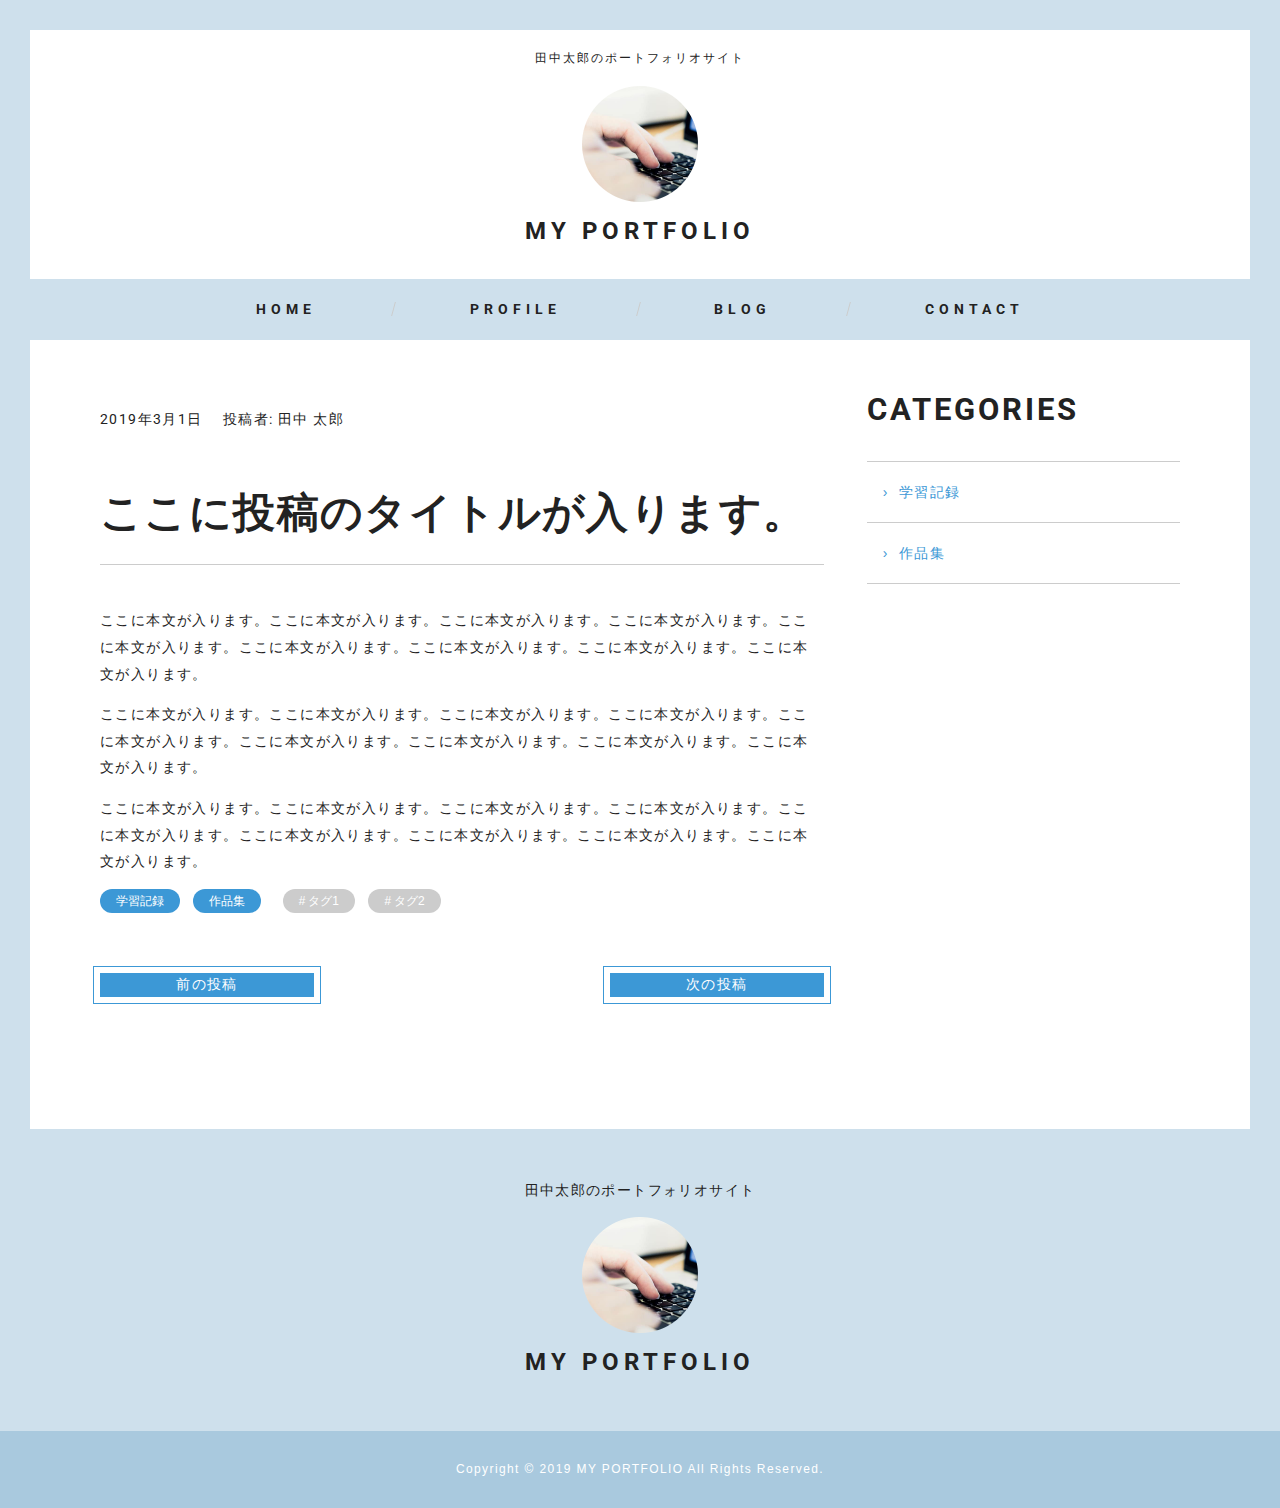
<file: html/blog/01/index.html>
<!DOCTYPE html>
<html>
<head>
    <meta charset="UTF-8">
    <meta name="viewport" content="width=device-width">
    <title>ブログ投稿 - MY PORTFOLIO</title>
    <link href="../../style.css" rel="stylesheet"/>
</head>
<body>
<!-- ▼ ヘッダー : 開始-->
<header class="l-header">
    <div class="c-header-description">田中太郎のポートフォリオサイト</div>
    <a class="c-logo" href="../../">
        <div class="c-logo__image">
            <img src="../../images/logo.png" alt="MY PORTFOLIO">
        </div>
        <div class="c-logo__text">MY PORTFOLIO</div>
    </a>
    <div class="c-global-nav">
        <ul>
            <li>
                <a href="../../">HOME</a>
            </li>
            <li>
                <a href="../../profile/">PROFILE</a>
            </li>
            <li>
                <a href="../../blog/">BLOG</a>
            </li>
            <li>
                <a href="../../contact/">CONTACT</a>
            </li>
        </ul>
    </div>
</header>
<!-- ▲ ヘッダー : 終了-->
<!-- ▼ コンテンツ : 開始-->
<div class="l-wrapper">
    <div class="l-main">
        <div class="l-container is-flex">
            <div class="l-contents">
                <article class="hentry">
                    <header class="c-post__header">
                        <div class="c-post__meta">
                            <span class="posted-on">
                                <time class="entry-date published">
                                    2019年3月1日
                                </time>
                            </span>
                            <span class="entry-author">
                                投稿者: 田中 太郎
                            </span>
                        </div>
                        <h1 class="c-post__title">
                            ここに投稿のタイトルが入ります。
                        </h1>
                    </header>
                    <div class="c-post__content">
                        <p>ここに本文が入ります。ここに本文が入ります。ここに本文が入ります。ここに本文が入ります。ここに本文が入ります。ここに本文が入ります。ここに本文が入ります。ここに本文が入ります。ここに本文が入ります。</p>
                        <p>ここに本文が入ります。ここに本文が入ります。ここに本文が入ります。ここに本文が入ります。ここに本文が入ります。ここに本文が入ります。ここに本文が入ります。ここに本文が入ります。ここに本文が入ります。</p>
                        <p>ここに本文が入ります。ここに本文が入ります。ここに本文が入ります。ここに本文が入ります。ここに本文が入ります。ここに本文が入ります。ここに本文が入ります。ここに本文が入ります。ここに本文が入ります。</p>
                    </div>
                    <footer class="c-post__footer">
                        <span class="cat-tags-links">
                            <span class="cat-links">
                                <a href="#" rel="category">学習記録</a>
                                <a href="#" rel="category">作品集</a>
                            </span>
                            <span class="tags-links">
                                <a href="#" rel="tag">タグ1</a>
                                <a href="#" rel="tag">タグ2</a>
                            </span>
                        </span>
                    </footer>
                </article>
                <nav class="navigation post-navigation" role="navigation">
                    <div class="nav-links">
                        <div class="nav-previous">
                            <a href="#" rel="prev">前の投稿</a>
                        </div>
                        <div class="nav-next">
                            <a href="#" rel="next">次の投稿</a>
                        </div>
                    </div>
                </nav>
            </div>
            <!-- ▼ サイドバー : 開始-->
            <div class="l-aside">
                <div class="c-widget">
                    <h2 class="c-widget__title">CATEGORIES</h2>
                    <ul>
                        <li>
                            <a href="#">学習記録</a>
                        </li>
                        <li>
                            <a href="#">作品集</a>
                        </li>
                    </ul>
                </div>
            </div>
            <!--▲ サイドバー : 終了-->
        </div>
    </div>
</div>
<!-- ▲ コンテンツ : 終了-->
<!-- ▼ フッター : 開始-->
<footer class="l-footer">
    <div class="l-container">
        <p class="c-footer-description">田中太郎のポートフォリオサイト</p>
        <a class="c-logo   is-white" href="../../">
            <div class="c-logo__image">
                <img src="../../images/logo.png" alt="" width="116"/>
            </div>
            <div class="c-logo__text">MY PORTFOLIO</div>
        </a>
    </div>
</footer>
<div class="c-copyright">
    <p>Copyright © 2019 MY PORTFOLIO All Rights Reserved.</p>
</div>
<!-- ▲ フッター : 終了-->
</body>
</html>
</file>
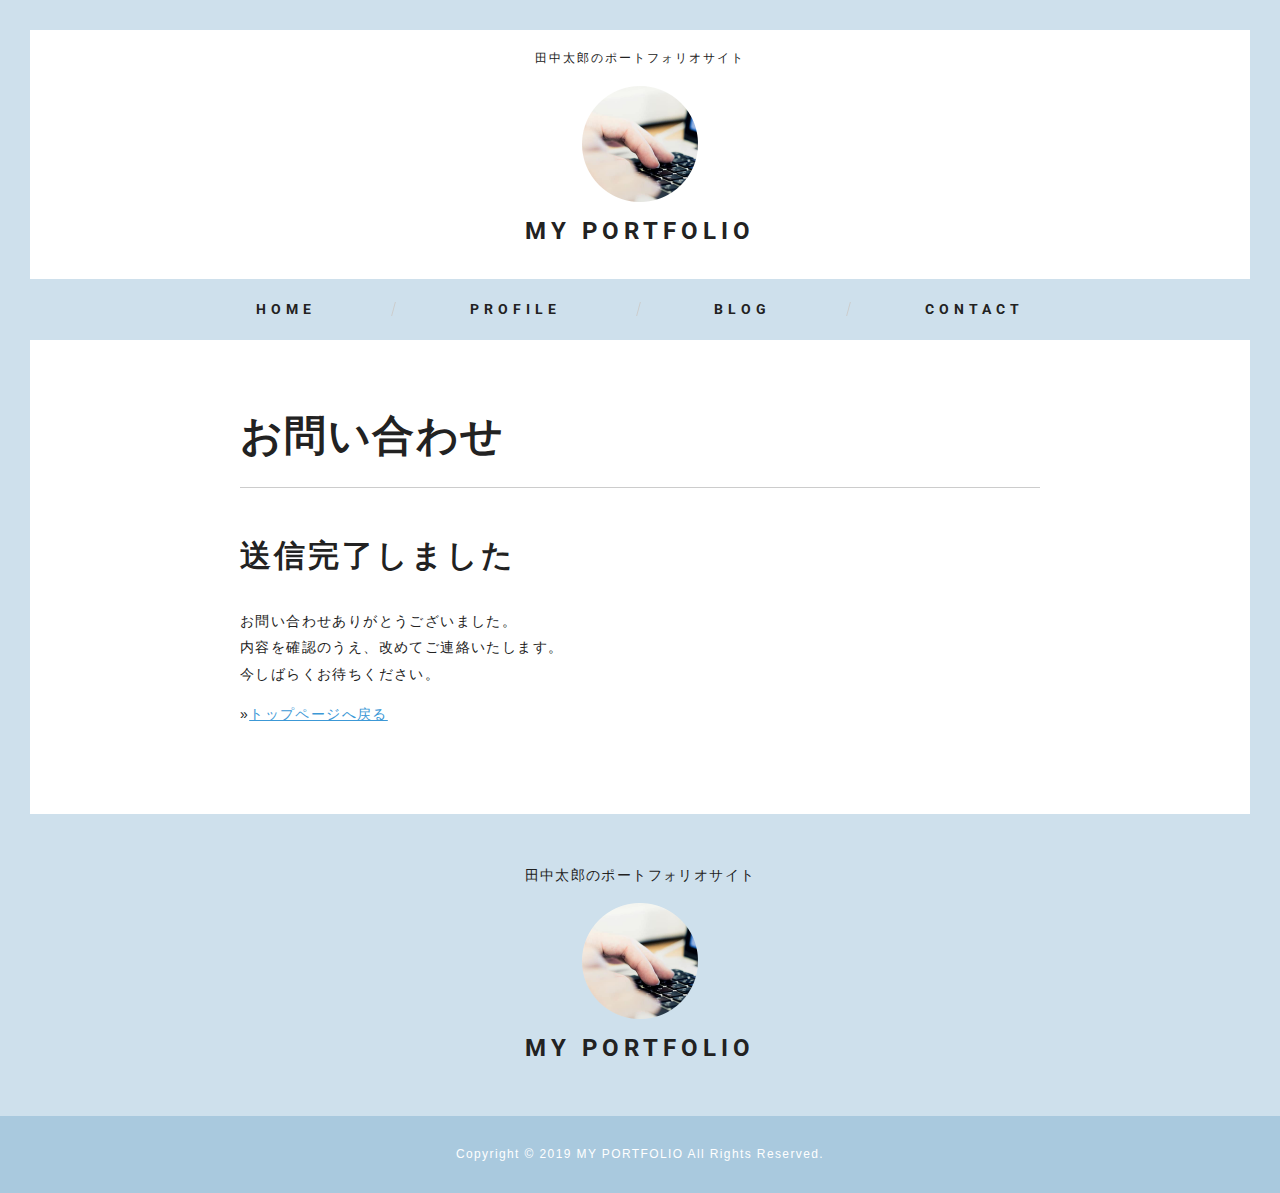
<file: html/contact/thanks.html>
<!DOCTYPE html>
<html>
<head>
    <meta charset="UTF-8">
    <meta name="viewport" content="width=device-width">
    <title>送信完了しました - MY PORTFOLIO</title>
    <link href="../style.css" rel="stylesheet"/>
</head>
<body>
<!-- ▼ ヘッダー : 開始-->
<header class="l-header">
    <div class="c-header-description">田中太郎のポートフォリオサイト</div>
    <a class="c-logo" href="../">
        <div class="c-logo__image">
            <img src="../images/logo.png" alt="MY PORTFOLIO">
        </div>
        <div class="c-logo__text">MY PORTFOLIO</div>
    </a>
    <div class="c-global-nav">
        <ul>
            <li>
                <a href="../">HOME</a>
            </li>
            <li>
                <a href="../profile/">PROFILE</a>
            </li>
            <li>
                <a href="../blog/">BLOG</a>
            </li>
            <li>
                <a href="../contact/">CONTACT</a>
            </li>
        </ul>
    </div>
</header>
<!-- ▲ ヘッダー : 終了-->
<!-- ▼ コンテンツ : 開始-->
<div class="l-wrapper">
    <div class="l-main">
        <div class="l-container is-sm">
            <h1 class="c-post__title">お問い合わせ</h1>
            <div class="entry-content">
                 <!-- ▼ 完了画面メッセージ : 開始-->
                <h2>送信完了しました</h2>
                <p>お問い合わせありがとうございました。<br />
                   内容を確認のうえ、改めてご連絡いたします。<br />
                   今しばらくお待ちください。</p>
                <p>&raquo;<a href="/">トップページへ戻る</a></p>
                <!-- ▲ 完了画面メッセージ : 終了-->
            </div>
        </div>
    </div>
</div>
<!-- ▲ コンテンツ : 終了-->

<!-- ▼ フッター : 開始-->
<footer class="l-footer">
    <div class="l-container">
        <p class="c-footer-description">田中太郎のポートフォリオサイト</p>
        <a class="c-logo is-white" href="../">
            <div class="c-logo__image">
                <img src="../images/logo.png" alt="MY PORTFOLIO">
            </div>
            <div class="c-logo__text">MY PORTFOLIO</div>
        </a>
    </div>
</footer>
<div class="c-copyright">
    <p>Copyright © 2019 MY PORTFOLIO All Rights Reserved.</p>
</div>
<!-- ▲ フッター : 終了-->
</body>
</html>
</file>
<file: html/style.css>
@charset "UTF-8";

@import url("https://fonts.googleapis.com/css?family=Roboto:400,700");

html {
	font-size: 14px;
	font-family: sans-serif;
	-ms-text-size-adjust: 100%;
	-webkit-text-size-adjust: 100%;
	letter-spacing: 0.1em;
}

@media screen and (min-width: 0em) and (max-width: 39.9375em) {
	html {
		font-family: sans-serif;
	}
}

* {
	box-sizing: border-box;
}

body {
	border: 2.4vw solid #cee0ec;
	color: #222;
	margin: 0;
	line-height: 1.7;
}

article,
aside,
details,
figcaption,
figure,
footer,
header,
hgroup,
main,
menu,
nav,
section,
summary {
	display: block;
}

audio,
canvas,
progress,
video {
	display: inline-block;
	vertical-align: baseline;
}

audio:not([controls]) {
	display: none;
	height: 0;
}

[hidden],
template {
	display: none;
}

a {
	background-color: transparent;
}

a:active,
a:hover {
	outline: 0;
}

abbr[title] {
	border-bottom: 1px dotted;
}

b,
strong {
	font-weight: bold;
}

dfn {
	font-style: italic;
}

mark {
	background: #ff0;
	color: #000;
}

small {
	font-size: 80%;
}

sub,
sup {
	font-size: 75%;
	line-height: 0;
	position: relative;
	vertical-align: baseline;
}

sup {
	top: -0.5em;
}

sub {
	bottom: -0.25em;
}

img {
	border: 0;
	max-width: 100%;
	height: auto;
	vertical-align: top;
}

svg:not(:root) {
	overflow: hidden;
}

figure {
	margin: 0;
}

hr {
	box-sizing: content-box;
	height: 0;
}

pre {
	overflow: auto;
}

code,
kbd,
pre,
samp {
	font-family: monospace, monospace;
	font-size: 1em;
}

button,
input,
optgroup,
select,
textarea {
	color: inherit;
	font: inherit;
	margin: 0;
}

button {
	overflow: visible;
}

button,
select {
	text-transform: none;
}

button,
html input[type="button"],
input[type="reset"],
input[type="submit"] {
	-webkit-appearance: button;
	cursor: pointer;
}

button[disabled],
html input[disabled] {
	cursor: default;
}

button::-moz-focus-inner,
input::-moz-focus-inner {
	border: 0;
	padding: 0;
}

input {
	line-height: normal;
}

input[type="checkbox"],
input[type="radio"] {
	box-sizing: border-box;
	padding: 0;
}

input[type="number"]::-webkit-inner-spin-button,
input[type="number"]::-webkit-outer-spin-button {
	height: auto;
}

input[type="search"] {
	-webkit-appearance: textfield;
	box-sizing: content-box;
}

input[type="search"]::-webkit-search-cancel-button,
input[type="search"]::-webkit-search-decoration {
	-webkit-appearance: none;
}

fieldset {
	border: 1px solid #c0c0c0;
	margin: 0 2px;
	padding: 0.35em 0.625em 0.75em;
}

legend {
	border: 0;
	padding: 0;
}

textarea {
	overflow: auto;
}

optgroup {
	font-weight: bold;
}

label {
	cursor: pointer;
}

table {
	border-collapse: collapse;
	border-spacing: 0;
}

td,
th {
	padding: 0;
}

dl, dd {
	margin: 0;
}

ul {
	margin: 0;
	padding: 0;
}

li {
	list-style: none;
	margin: 0;
}

h1 {
	font-size: 4.5714rem;
	font-family: 'Roboto', sans-serif;
	line-height: 1.5;
	color: #222;
}

h2 {
	font-size: 2.2rem;
	font-family: 'Roboto', sans-serif;
	color: #222;
	letter-spacing: 3px;
}

h3 {
	font-size: 1.5714rem;
	background: #f5f5f5;
	padding: 0.6429rem 1.5rem;
	margin-top: 2.8571rem;
	margin-bottom: 1.7143rem;
}

h4 {
	font-size: 1.2857rem;
	color: #222;
	position: relative;
	margin-top: 2.2857rem;
	margin-bottom: 1.4286rem;
}

h4:after {
	content: "";
	width: 10vw;
	height: 3px;
	display: block;
	background: #222;
	margin-top: 1.1429rem;
}

h5 {
	font-size: 1.4rem;
	margin-top: 1.3rem;
	margin-bottom: 0.5rem;
}

h6 {
	font-size: 1.2rem;
	margin-top: 1rem;
	margin-bottom: 0.5rem;
}

input[type="text"],
input[type="url"],
input[type="search"],
input[type="email"],
input[type="tel"] {
	font-size: 14px;
	line-height: 1.8;
	border: 2px solid rgba(34, 34, 34, 0.3);
	padding: 7px 16px;
	max-width: 100%;
	width: 100%;
	-webkit-transition: all ease-in-out 0.2s;
	transition: all ease-in-out 0.2s;
	background-color: #fff;
}

input[type="text"]:focus, input[type="text"]:active,
input[type="url"]:focus,
input[type="url"]:active,
input[type="search"]:focus,
input[type="search"]:active,
input[type="email"]:focus,
input[type="email"]:active,
input[type="tel"]:focus,
input[type="tel"]:active {
	outline: none;
	border-color: #cee0ec;
	box-shadow: inset 0 0 0px 3px #cee0ec;
}

textarea {
	border: 2px solid rgba(34, 34, 34, 0.3);
	font-size: 14px;
	width: 100%;
	padding: 16px 8px;
	-webkit-transition: all ease-in-out 0.2s;
	transition: all ease-in-out 0.2s;
	background-color: #fff;
	padding: 12px 16px;
}

textarea:focus, textarea:active {
	outline: none;
	border-color: #cee0ec;
	box-shadow: inset 0 0 0px 3px #cee0ec;
}

input[type="checkbox"] {
	width: 18px;
	height: 18px;
	vertical-align: middle;
}

input[type="radio"] {
	width: 18px;
	height: 18px;
	vertical-align: middle;
}

select {
	text-transform: none;
	display: block;
	width: 100%;
	height: 48px;
	padding: 8px 12px;
	font-size: 16px;
	line-height: 1.42857143;
	color: #222222;
	background-color: #fff;
	background-image: none;
	border: 2px solid rgba(34, 34, 34, 0.3);
	border-radius: 0 !important;
	box-shadow: inset 0 1px 1px rgba(0, 0, 0, 0.075);
	-webkit-transition: border-color ease-in-out .15s, -webkit-box-shadow ease-in-out .15s;
	-webkit-transition: border-color ease-in-out .15s, box-shadow ease-in-out .15s;
	transition: border-color ease-in-out .15s, box-shadow ease-in-out .15s;
}

@media screen and (min-width: 0em) and (max-width: 39.9375em) {
	select {
		width: 100%;
	}
}

/*  プレイスホルダーの色変更 */
:placeholder-shown {
	color: rgba(34, 34, 34, 0.5);
}

/* Google Chrome, Safari, Opera 15+, Android, iOS */
::-webkit-input-placeholder {
	color: rgba(34, 34, 34, 0.5);
}

/* Firefox 18- */
:-moz-placeholder {
	color: rgba(34, 34, 34, 0.5);
}

/* Firefox 19+ */
::-moz-placeholder {
	color: rgba(34, 34, 34, 0.5);
}

/* IE 10+ */
:-ms-input-placeholder {
	color: #9FA0A0;
}

p,
.text-normal {
	margin-top: 0;
	font-size: 1rem;
	line-height: 1.900em;
}

small,
.text-small {
	font-size: 0.85em;
}

strong,
.text-strong {
	font-weight: bold;
}

del,
.text-del {
	text-decoration: line-through;
}

a,
.text-link {
	color: #3c98d6;
}

a:hover,
.text-link.text-link--hover {
	color: #66aedf;
}

a:active,
.text-link.text-link--active {
	color: #277eb8;
}

pre {
	background: #f5f5f5;
	overflow: auto;
	padding: 12px 16px;
}

code {
	font-family: Courier New, Courier, monospace;
	background: #f5f5f5;
	overflow: auto;
	padding: 6px 10px;
	margin-left: 4px;
	margin-right: 4px;
}

hr, .hr {
	border: 4px solid #cee0ec;
	margin-left: auto;
	margin-right: auto;
	max-width: 90%;
	margin-top: 100px;
	margin-bottom: 100px;
}

ul {
	padding-left: 2.5714rem;
	line-height: 2;
}

ul li {
	list-style: disc;
}

ol {
	padding-left: 2.5714rem;
	line-height: 2;
}

ol li {
	list-style: decimal;
}

dl dt {
	font-size: 1.1429rem;
	font-weight: bold;
	margin-bottom: 0;
	background: #3c98d6;
	color: #fff;
	padding: 12px 24px;
}

dl dd {
	margin-bottom: 1.7143rem;
	border: 1px solid #3c98d6;
	padding: 16px 24px;
}

.inline-list {
	list-style: none;
	padding-left: 0;
}

.inline-list li {
	display: inline-block;
	padding-left: 8px;
	padding-right: 8px;
}

blockquote {
	border-left: 8px solid #3c98d6;
	padding-left: 32px;
	margin-top: 32px;
	margin-bottom: 32px;
	margin-left: 0;
	background: #f5f5f5;
	padding: 24px;
}

blockquote cite {
	display: block;
	text-align: right;
}


.c-button {
	display: block;
	background-color: #3c98d6;
	color: #fff;
	text-decoration: none;
	font-size: 20px;
	line-height: 20px;
	font-weight: bold;
	width: 100%;
	max-width: 344px;
	text-align: center;
	padding: 17px 32px 17px 16px;
	margin: 3rem auto;
	border: 2px solid #3c98d6;
	overflow: hidden;
}

@media screen and (min-width: 0em) and (max-width: 39.9375em) {
	.c-button {
		min-width: 100%;
		font-size: 16px;
		padding: 9px 32px 9px 16px;
	}
}

.c-button:hover {
	opacity: 1;
	color: #cee0ec;
}

.c-button:hover:after {
	height: 450%;
}

.is-required {
	color: #cc2919;
}


.c-copyright {
	text-align: center;
	background: #a9c9de;
	margin-left: -2.4vw;
	margin-right: -2.4vw;
	margin-bottom: -2.4vw;
}

.c-copyright p {
	margin-bottom: 0;
	color: #fff;
	font-size: 0.8571rem;
	padding-top: 3vh;
	padding-bottom: 3vh;
}

.c-front-text {
	padding-top: 4vh;
	padding-bottom: 4vh;
	text-align: center;
}

.c-front-text p {
	line-height: 3;
}

/**
 * トップページのヴィジュアル
 */
.c-front-visual {
	text-align: center;
	height: 40vh;
	display: -webkit-box;
	display: flex;
	width: 100%;
	max-width: 1080px;
	margin-left: auto;
	margin-right: auto;
	-webkit-box-pack: center;
	justify-content: center;
	-webkit-box-align: center;
	align-items: center;
	background: #000;
	margin-top: 5vh;
	margin-bottom: 4vh;
	background: url(./images/img-visual.jpg) no-repeat center top;
	background-size: cover;
}

@media screen and (min-width: 0em) and (max-width: 39.9375em) {
	.c-front-visual {
		margin-top: 0vh;
	}
}

.c-front-visual__text {
	color: #222;
	font-family: 'Roboto', sans-serif;
	font-weight: bold;
	line-height: 1;
	font-size: 8.4286rem;
	letter-spacing: 4px;
	text-shadow: 0 0px 10px rgba(0, 0, 0, 0.1);
}

@media screen and (min-width: 0em) and (max-width: 39.9375em) {
	.c-front-visual__text {
		font-size: 2.8571rem;
	}
}

.c-global-nav {
	margin-top: 3vh;
	background: #cee0ec;
	overflow: auto;
}

@media screen and (min-width: 0em) and (max-width: 39.9375em) {
	.c-global-nav {
		max-width: 100%;
		overflow: auto;
		-webkit-overflow-scrolling: touch;
	}
}

.c-global-nav ul {
	display: -webkit-box;
	display: flex;
	-webkit-box-pack: center;
	justify-content: center;
	margin-left: 0;
	padding-left: 0;
}

@media screen and (min-width: 0em) and (max-width: 39.9375em) {
	.c-global-nav ul {
		margin-left: 20vw;
	}
}

.c-global-nav ul li {
	position: relative;
	list-style-type: none;
}

.c-global-nav ul li a {
	text-decoration: none;
	display: block;
	color: #222;
	padding-left: 6vw;
	padding-right: 6vw;
	padding-top: 1.8vh;
	padding-bottom: 1.8vh;
	font-weight: bold;
	letter-spacing: 5px;
	font-family: 'Roboto', sans-serif;
	-webkit-transition: all ease 0.2s;
	transition: all ease 0.2s;
	position: relative;
}

@media screen and (min-width: 0em) and (max-width: 39.9375em) {
	.c-global-nav ul li a {
		letter-spacing: 2.4px;
	}
}

.c-global-nav ul li a:hover {
	color: #fff;
	background: #a9c9de;
}

.c-global-nav ul li a:after {
	content: "";
	display: block;
	height: 14px;
	width: 1px;
	background: #ccc;
	-webkit-transform: skew(-15deg);
	-ms-transform: skew(-15deg);
	transform: skew(-15deg);
	position: absolute;
	right: -1px;
	top: 50%;
	margin-top: -7px;
}

.c-global-nav ul li:last-child a:after {
	display: none;
}

/**
 * -----------------------------------------------
 * ヘッダーの説明文
 * -----------------------------------------------
 */
.c-header-description {
	letter-spacing: 2px;
	font-size: 0.8571rem;
	margin-bottom: 2vh;
	margin-top: 2vh;
}


.c-logo {
	text-decoration: none;
	color: #cee0ec;
	-webkit-transition: all ease 0.2s;
	transition: all ease 0.2s;
}

@media screen and (min-width: 0em) and (max-width: 39.9375em) {
	.c-logo {
		display: -webkit-box;
		display: flex;
		width: 90%;
		margin-left: auto;
		margin-right: auto;
		justify-content: space-around;
		-webkit-box-align: center;
		align-items: center;
	}
}

.c-logo:hover {
	opacity: 0.8;
}

.c-logo__image {
	margin-bottom: 1vh;
}

.c-logo__image img {
	max-width: 116px;
	margin-left: auto;
	margin-right: auto;
}

@media screen and (min-width: 0em) and (max-width: 39.9375em) {
	.c-logo__image img {
		max-width: 16vw;
	}
}

.c-logo__text {
	font-weight: bold;
	letter-spacing: 5px;
	font-family: 'Roboto', sans-serif;
	font-size: 1.7143rem;
	color: #222;
}

@media screen and (min-width: 0em) and (max-width: 39.9375em) {
	.c-logo__text {
		font-size: 1.4286rem;
	}
}

.c-main-visual {
	max-width: 100%;
	width: 100%;
	min-height: 21.4286rem;
	background: #efefef;
}

.c-media > img {
	width: 100%;
	max-width: 100%;
	margin-bottom: 0;
}

.c-media > figcaption {
	margin-top: 0;
	background: #efefef;
	text-align: center;
	padding: 0.5714rem 2.2857rem;
}

.c-menu {
	padding-left: 0;
	margin-left: 0;
	border-top: 1px solid #efefef;
	border-left: 1px solid #efefef;
	border-right: 1px solid #efefef;
}

.c-menu > li {
	list-style: none;
}

.c-menu > li > a {
	display: block;
	border-bottom: 1px solid #efefef;
	padding-top: 8px;
	padding-bottom: 8px;
	padding-left: 32px;
	padding-right: 32px;
	text-decoration: none;
}

.c-menu > li > a:hover, .c-menu > li > a.is-active {
	background: #cee0ec;
	color: #fff;
}

.c-navs-list > li {
	display: inline-block;
}

.c-navs-list > li > a {
	display: inline-block;
	padding: 0.5714rem 2.2857rem;
	background: #efefef;
	text-decoration: none;
	border-radius: 3px;
}

.c-navs-list > li > a:hover, .c-navs-list > li > a.is-active {
	background: #cee0ec;
	color: #fff;
}

.c-navs-list.is-expand > li > a {
	padding: 0.5714rem 4.5714rem;
}

.c-page-header {
	width: 100%;
	max-width: 100%;
	padding-top: 4.5714rem;
	padding-bottom: 4.5714rem;
	background: #efefef;
	border-top: 1px solid #e2e2e2;
	border-bottom: 1px solid #e2e2e2;
	text-align: center;
}

.c-page-header.is-left {
	text-align: left;
}

.c-page-header.is-right {
	text-align: right;
}

.c-page-header__title {
	font-size: 2.5714rem;
}

.c-page-header__subtitle {
	font-size: 1.1429rem;
}

.post-navigation,
.paging-navigation {
	font-weight: 300;
	padding: 40px 0;
	color: #fff;
	background-color: #fff;
}

.post-navigation .nav-links,
.paging-navigation .nav-links {
	margin: 20px 0;
	display: flex;
	justify-content: space-between;
}

.post-navigation .nav-links a,
.paging-navigation .nav-links a {
	line-height: 1.7em;
	position: relative;
	display: inline-block;
	width: 214px;
	text-align: center;
	text-decoration: none;
	color: #fff;
	background: #3c98d6;
}

.post-navigation .nav-links a:after,
.paging-navigation .nav-links a:after {
	position: absolute;
	top: -7px;
	left: -7px;
	width: 226px;
	height: 36px;
	content: '';
	border: 1px solid #3c98d6;
}

@media screen and (max-width: 640px) {
	.post-navigation .nav-links a,
	.paging-navigation .nav-links a {
		display: block;
		margin-left: auto;
		margin-right: auto;
		margin-bottom: 24px;
	}
}

.post-navigation a[rel='next'] {
	float: right;
	text-align: center;
}

@media screen and (max-width: 640px) {
	.post-navigation a[rel='next'] {
		float: none;
	}
}

.paging-navigation .nav-previous {
	float: left;
}

.paging-navigation .nav-next {
	float: right;
}

@media screen and (max-width: 640px) {
	.paging-navigation .nav-previous {
		float: none;
	}

	.paging-navigation .nav-next {
		float: none;
	}
}

.pagination {
	font-weight: bold;
	overflow: hidden;
	clear: both;
	margin: 20px 0 80px 20px;
	text-align: center;
}

.pagination .page-numbers {
	display: inline;
	list-style: none;
}

.pagination a.page-numbers {
	color: #585858;
	background-color: #F6F6F6;
	display: inline-block;
	text-decoration: none;
	padding: 4px 10px;
}

.pagination span.current,
.pagination a.page-numbers:hover {
	color: #FFF;
	background-color: #3c98d6;
	display: inline-block;
	text-decoration: none;
	padding: 3px 10px;
}

.c-post-item {
	display: -webkit-box;
	display: flex;
	width: 100%;
	padding-top: 14px;
	padding-bottom: 14px;
	border-bottom: 1px solid #ccc;
	padding-left: 1vw;
}

.c-post-item__title a {
	color: #222;
	-webkit-transition: all ease 0.2s;
	transition: all ease 0.2s;
}

.c-post-item__title a:hover {
	text-decoration: none;
}

.c-post-item__date {
	font-family: 'Roboto', sans-serif;
	padding-right: 3vw;
	letter-spacing: 0;
	position: relative;
}

.c-post-item__date:after {
	content: "";
	display: block;
	height: 15px;
	width: 1px;
	background: #ccc;
	-webkit-transform: skew(-15deg);
	-ms-transform: skew(-15deg);
	transform: skew(-15deg);
	position: absolute;
	right: 18px;
	top: 7px;
}

.c-post-list {
	margin-top: 0vh;
	margin-bottom: 0vh;
	padding: 6vh 6vw;
	border-top: 1px solid #ccc;
}

@media screen and (min-width: 0em) and (max-width: 39.9375em) {
	.c-post-list {
		padding-left: 0;
		padding-right: 0;
	}
}

.c-post-list__title {
	margin-top: 0;
	text-align: center;
	font-size: 1.7143rem;
	color: #222;
}

table {
	width: 100%;
	margin-bottom: 1.1429rem;
}

table > thead > tr {
	background: #3c98d6;
}

table > thead > tr > th {
	color: #fff;
	background: #3c98d6;
	padding: 14px 14px;
	border: 1px solid #ccc;
}

table > tbody > tr > th {
	background: #f1f1f5;
	color: #fff;
	padding: 14px 18px;
	border: 1px solid #ccc;
}

table > tbody > tr > td {
	border: 1px solid #ccc;
	padding: 0.5714rem;
	padding: 14px 18px;
}

.c-widget {
	margin-top: 8px;
	margin-bottom: 24px;
}

.c-widget__title {
	margin-top: 0;
}

.c-widget ul {
	border-top: 1px solid #ccc;
	margin-left: 0;
	padding-left: 0;
}

.c-widget ul li {
	list-style: none;
}

.c-widget ul li a {
	display: block;
	padding-top: 16px;
	padding-bottom: 16px;
	text-decoration: none;
	padding-left: 32px;
	position: relative;
	border-bottom: 1px solid #ccc;
	-webkit-transition: all ease 0.2s;
	transition: all ease 0.2s;
}

.c-widget ul li a:hover {
	background: #3c98d6;
	color: #fff;
	border-color: #3c98d6;
}

.c-widget ul li a:before {
	content: " › ";
	position: absolute;
	left: 16px;
	top: 50%;
	-webkit-transform: translateY(-50%);
	-ms-transform: translateY(-50%);
	transform: translateY(-50%);
}

.entry-title {
	margin-top: 0;
}

.archive-title {
	margin-top: 0;
}

@media screen and (min-width: 0em) and (max-width: 39.9375em) {
	.archive-title {
		margin-bottom: 0;
	}
}

.c-post__title {
	font-size: 3rem;
	padding-bottom: 1.4286rem;
	border-bottom: 1px solid #ccc;
	margin-bottom: 3rem;
}

@media screen and (min-width: 0em) and (max-width: 39.9375em) {
	.c-post__title {
		font-size: 2rem;
	}
}

.c-post__meta {
	margin-top: 1.7143rem;
	padding: 8px 16px 8px 0px;
	background: white;
	font-family: 'Roboto', sans-serif;
	margin-bottom: 3rem;
}

.c-post__meta a {
	text-decoration: none;
}

.c-post__meta .entry-date {
	margin-right: 16px;
}

.c-post__content h2 {
	font-size: 2rem;
	margin-top: 5.7143rem;
	position: relative;
}

@media screen and (min-width: 0em) and (max-width: 39.9375em) {
	.c-post__content h2 {
		font-size: 1.7143rem;
		margin-top: 2.8571rem;
	}
}

.c-post__content h2:before {
	content: "";
	width: 20vw;
	height: 6px;
	background: #cee0ec;
	left: -24vw;
	top: 50%;
	margin-top: -3px;
	position: absolute;
}

.cat-links {
	margin-bottom: 8px;
}

.cat-links a {
	background: #3c98d6;
	color: #fff;
	display: inline-block;
	text-decoration: none;
	padding-left: 16px;
	padding-right: 16px;
	border-radius: 100px;
	letter-spacing: 0;
	padding-top: 2px;
	padding-bottom: 2px;
	font-size: 0.8571rem;
	margin-left: 8px;
}

.cat-links a:first-child {
	margin-left: 0;
}

.tags-links {
	padding-left: 16px;
}

.tags-links a {
	background: #ccc;
	color: #fff;
	display: inline-block;
	text-decoration: none;
	padding-left: 16px;
	padding-right: 16px;
	border-radius: 100px;
	letter-spacing: 0;
	padding-top: 2px;
	padding-bottom: 2px;
	font-size: 0.8571rem;
	margin-left: 8px;
}

.tags-links a:first-child {
	margin-left: 0;
}

.tags-links a:before {
	content: "#";
	font-style: italic;
	display: inline-block;
	margin-right: 3px;
}

.l-aside {
	width: 320px;
	float: left;
}

.l-footer {
	background: #cee0ec;
	text-align: center;
	padding-top: 3.4286rem;
	padding-bottom: 3.4286rem;
}

.l-footer__logo img {
	max-width: 180px;
}

.l-footer__menu {
	margin-top: 2.2857rem;
}

.l-footer__menu ul > li a {
	color: #222;
	text-decoration: none;
}

.l-footer-copyright {
	text-align: center;
	background: #222;
	padding-top: 1.1429rem;
	padding-bottom: 1.1429rem;
}

.l-footer-copyright p {
	margin-bottom: 0;
	font-size: 0.8571rem;
	color: #fff;
}

.l-header {
	text-align: center;
}

.l-header__tel {
	color: #222;
	font-size: 1.5714rem;
}

.l-header__tel i.fa {
	margin-right: 8px;
}

@media screen and (min-width: 0em) and (max-width: 39.9375em) {
	.l-header__tel {
		display: none;
	}
}

.l-header__logo img {
	max-width: 180px;
}

@media screen and (min-width: 0em) and (max-width: 39.9375em) {
	.l-header__logo img {
		max-width: 120px;
	}
}

.l-container {
	max-width: 1080px;
	margin-left: auto;
	margin-right: auto;
}

.l-container.is-sm {
	max-width: 800px;
	margin-left: auto;
	margin-right: auto;
}

.l-wrapper {
	padding-left: 3vw;
	padding-right: 3vw;
}

.l-main {
	padding-top: 4vh;
	padding-bottom: 8vh;
}

@media screen and (min-width: 0em) and (max-width: 39.9375em) {
	.l-main {
		padding: 4vw;
	}
}

.l-main.is-two-columns {
	width: calc(100% - 320px);
	float: left;
}

.l-container.is-flex {
	display: -webkit-box;
	display: flex;
	-webkit-box-pack: justify;
	justify-content: space-between;
}

@media screen and (min-width: 0em) and (max-width: 39.9375em) {
	.l-container.is-flex {
		flex-wrap: wrap;
	}
}

.l-contents {
	max-width: 67%;
	width: 100%;
}

@media screen and (min-width: 0em) and (max-width: 39.9375em) {
	.l-contents {
		max-width: 100%;
	}
}

.l-aside {
	max-width: 29%;
	width: 100%;
}

@media screen and (min-width: 0em) and (max-width: 39.9375em) {
	.l-aside {
		max-width: 100%;
	}
}


.l-section {
	padding-top: 5.7143rem;
	padding-bottom: 5.7143rem;
}

/**
 * 投稿のスタイル
 */
.c-post-archive .hentry {
	display: -webkit-box;
	display: flex;
	width: 100%;
	margin-top: 3vh;
	padding-bottom: 3vh;
	border-bottom: 1px solid #ccc;
}

@media screen and (min-width: 0em) and (max-width: 39.9375em) {
	.c-post-archive .hentry {
		flex-wrap: wrap;
	}
}

.c-post-archive .hentry .entry-meta a {
	color: #999;
	text-decoration: none;
}

.c-post-archive .hentry .entry-content p {
	letter-spacing: 0;
	font-size: 12px;
}

.c-post-archive .hentry .entry-title {
	margin-top: 0;
	margin-bottom: 4px;
	font-size: 1.2857rem;
	padding-left: 0;
	padding-right: 0;
	background: none;
}

.hentry .entry-title a {
	text-decoration: none;
	color: #3c98d6;
	-webkit-transition: all ease 0.2s;
	transition: all ease 0.2s;
}

.hentry .entry-title a:hover {
	text-decoration: underline;
}

.c-post-archive .hentry .hentry-thumbnail {
	flex-basis: 32%;
}

@media screen and (min-width: 0em) and (max-width: 39.9375em) {
	.c-post-archive .hentry .hentry-thumbnail {
		flex-basis: 100%;
		margin-bottom: 0.5714rem;
	}
}

.c-post-archive .hentry .hentry-content {
	flex-basis: 68%;
	padding-left: 2.0vw;
}

@media screen and (min-width: 0em) and (max-width: 39.9375em) {
	.c-post-archive .hentry .hentry-content {
		flex-basis: 100%;
		padding-left: 0;
	}
}

.screen-reader-text {
	border: 0;
	clip: rect(1px, 1px, 1px, 1px);
	clip-path: inset(50%);
	height: 1px;
	margin: -1px;
	overflow: hidden;
	padding: 0;
	position: absolute;
	width: 1px;
	word-wrap: normal !important;
}

.wp-block-latest-posts {
	padding-left: 0;
}

.wp-block-latest-posts li {
	display: flex;
	list-style: none;
	text-align: left;
	padding-top: 8px;
	padding-bottom: 8px;
	justify-content: space-between;
	border-bottom: 1px solid #e8e8e8;
}

.wp-block-latest-posts li a {
	display: inline-block;
	margin-right: 16px;
}

.wp-block-latest-posts li time {
	white-space: nowrap;
}

@media screen and (min-width: 0em) and (max-width: 39.9375em) {
	.wp-block-latest-posts li {
		display: block;
	}
}
</file>
